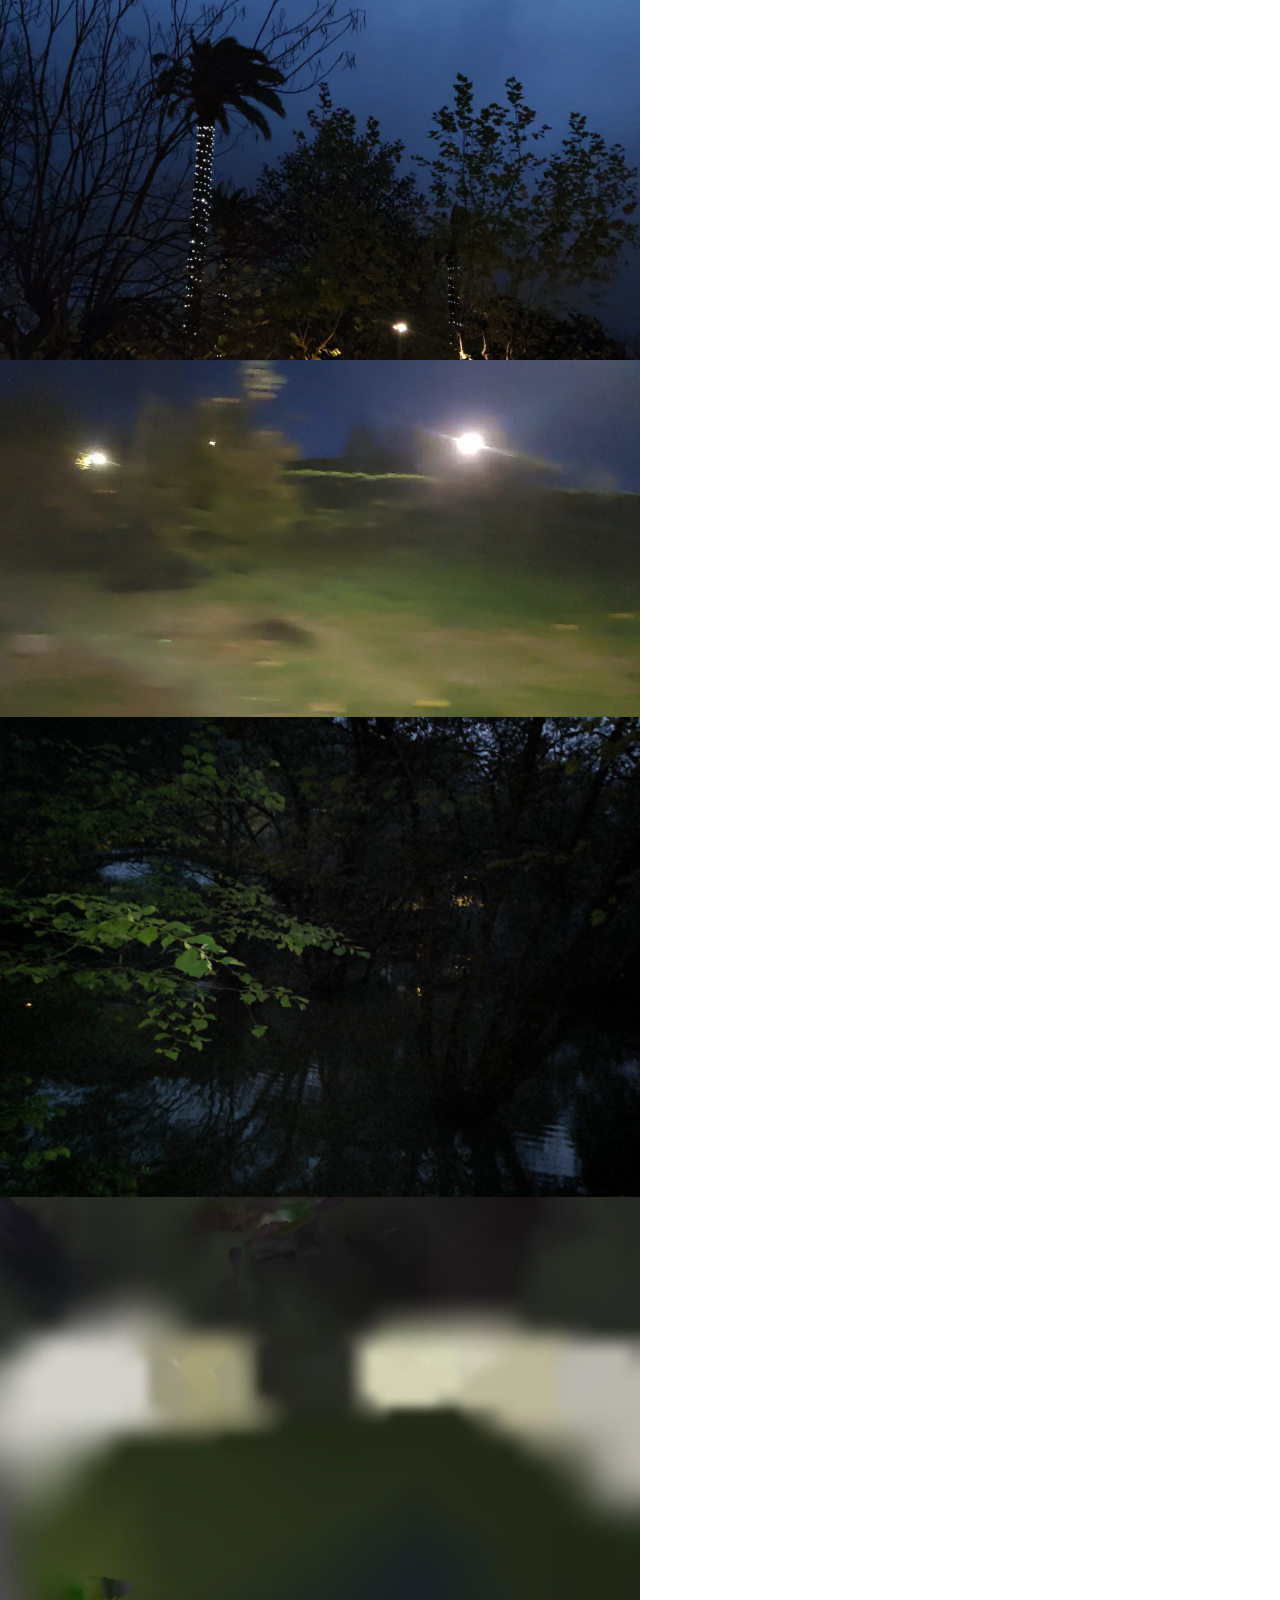
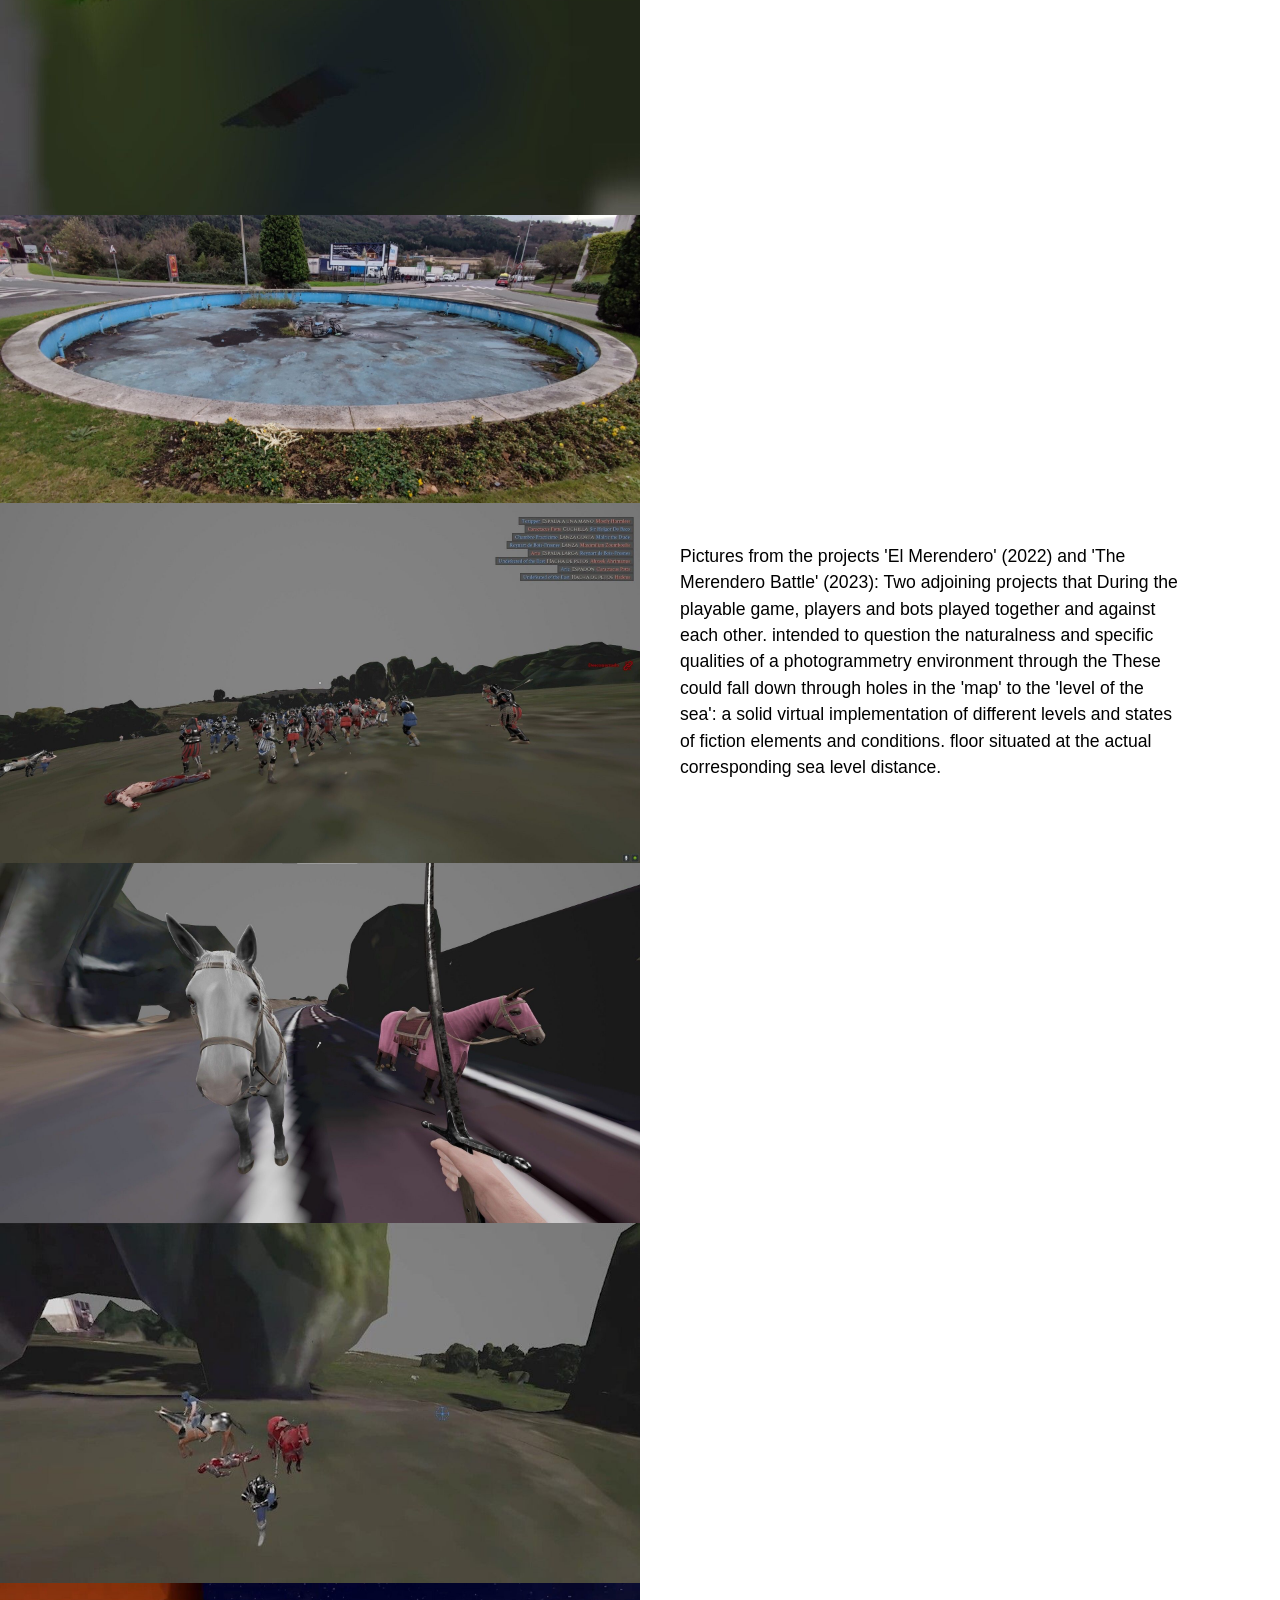
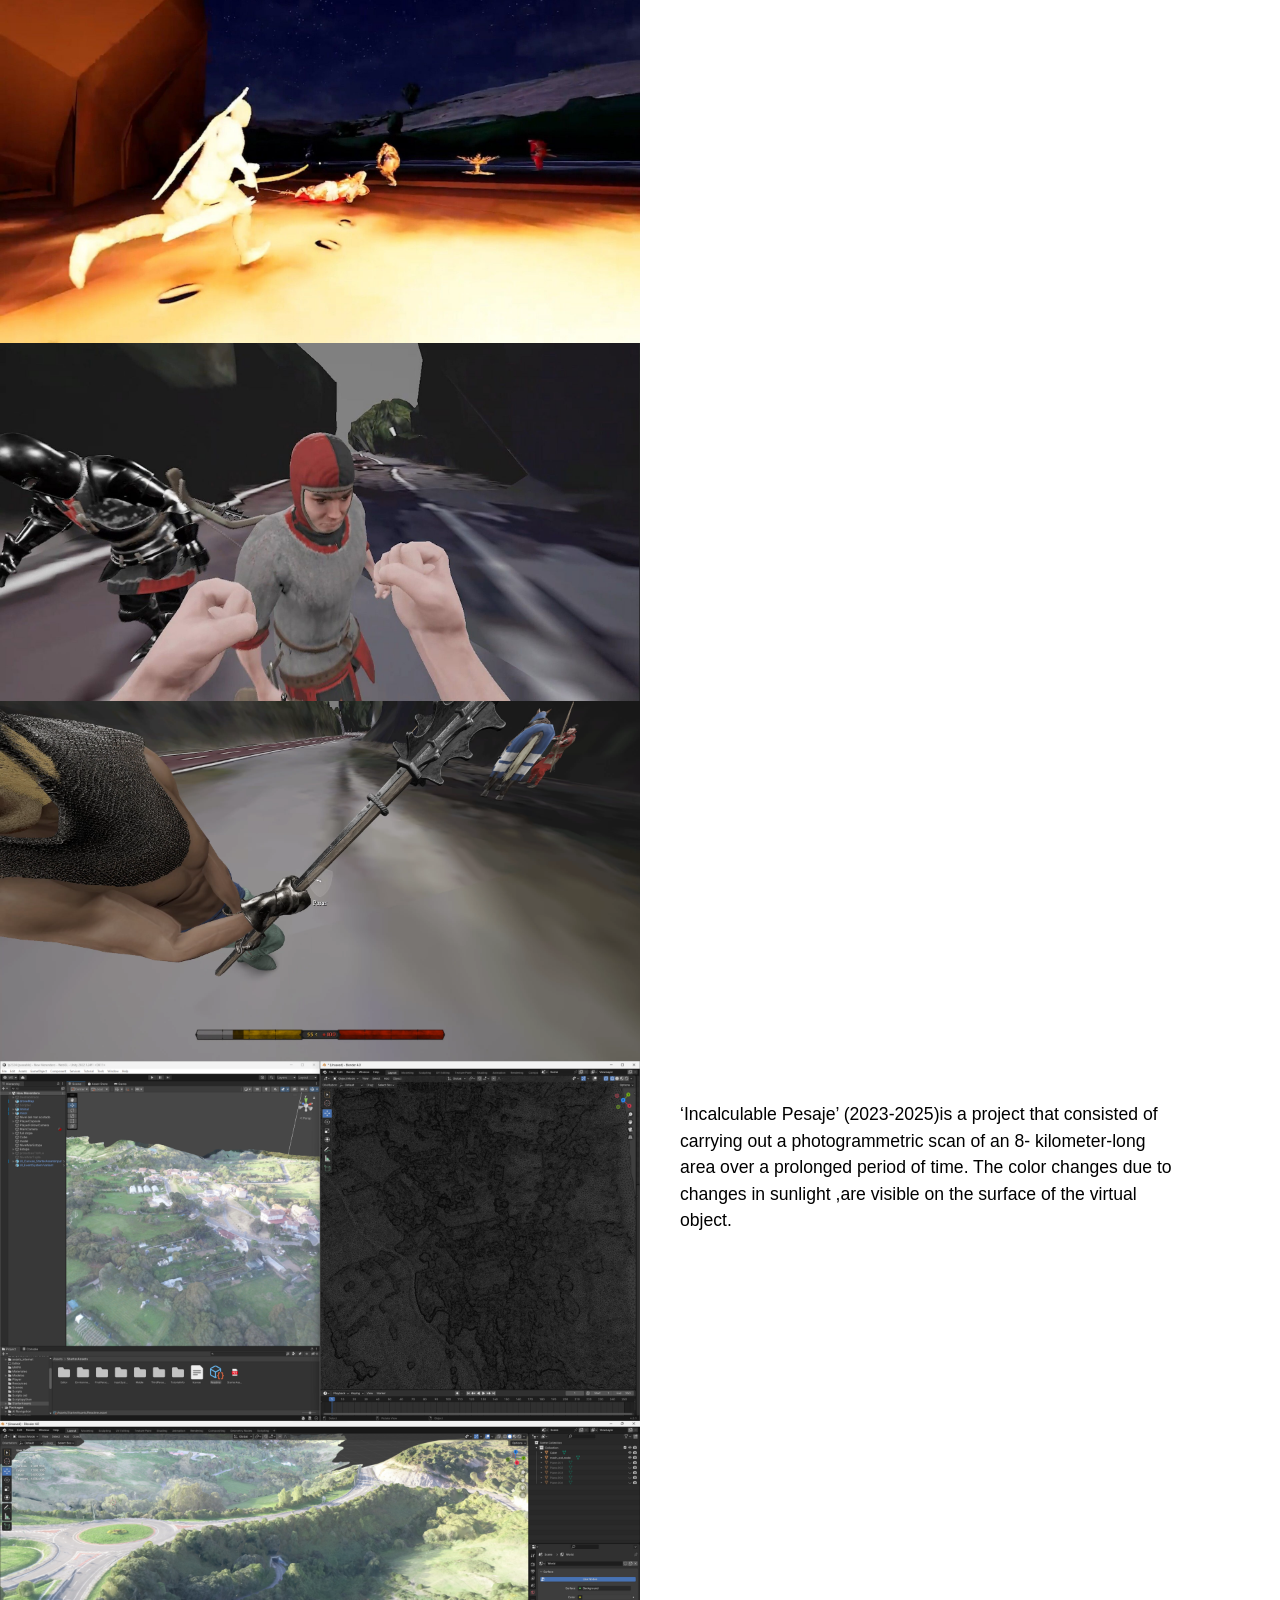
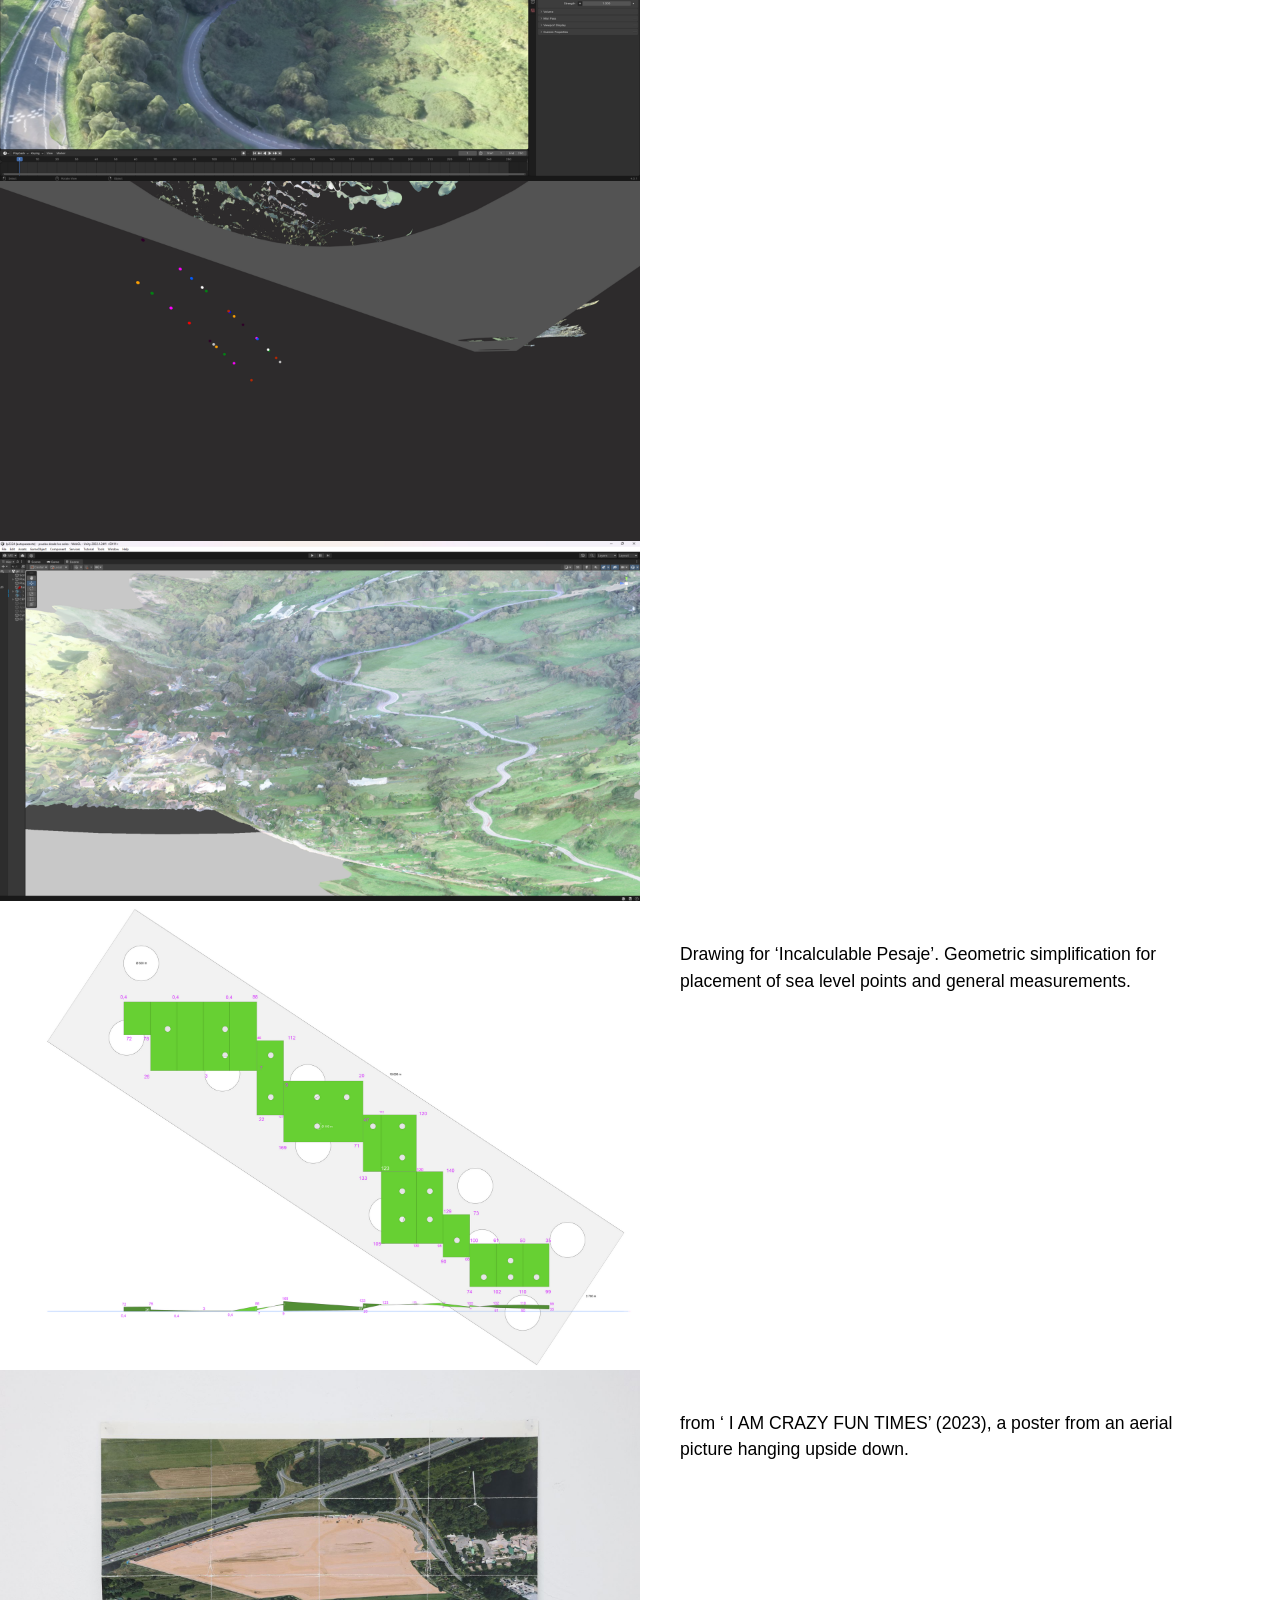
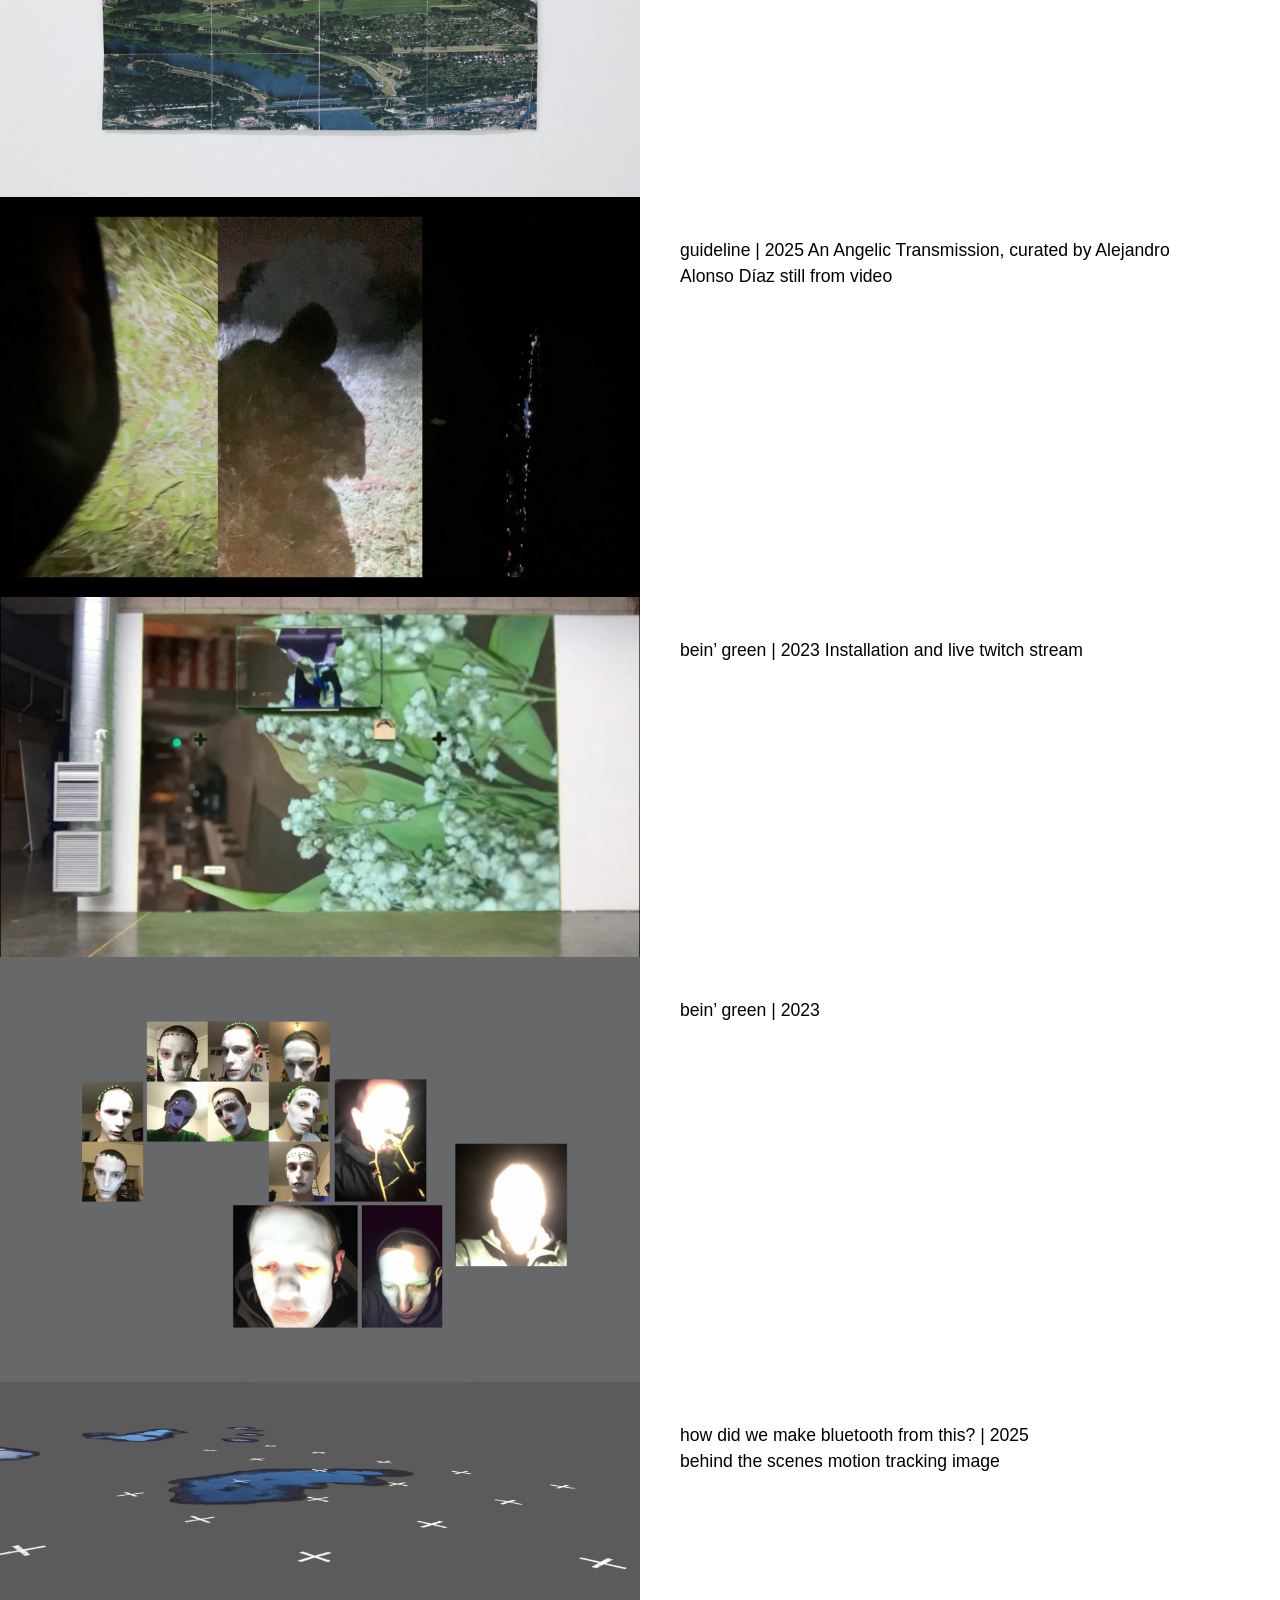
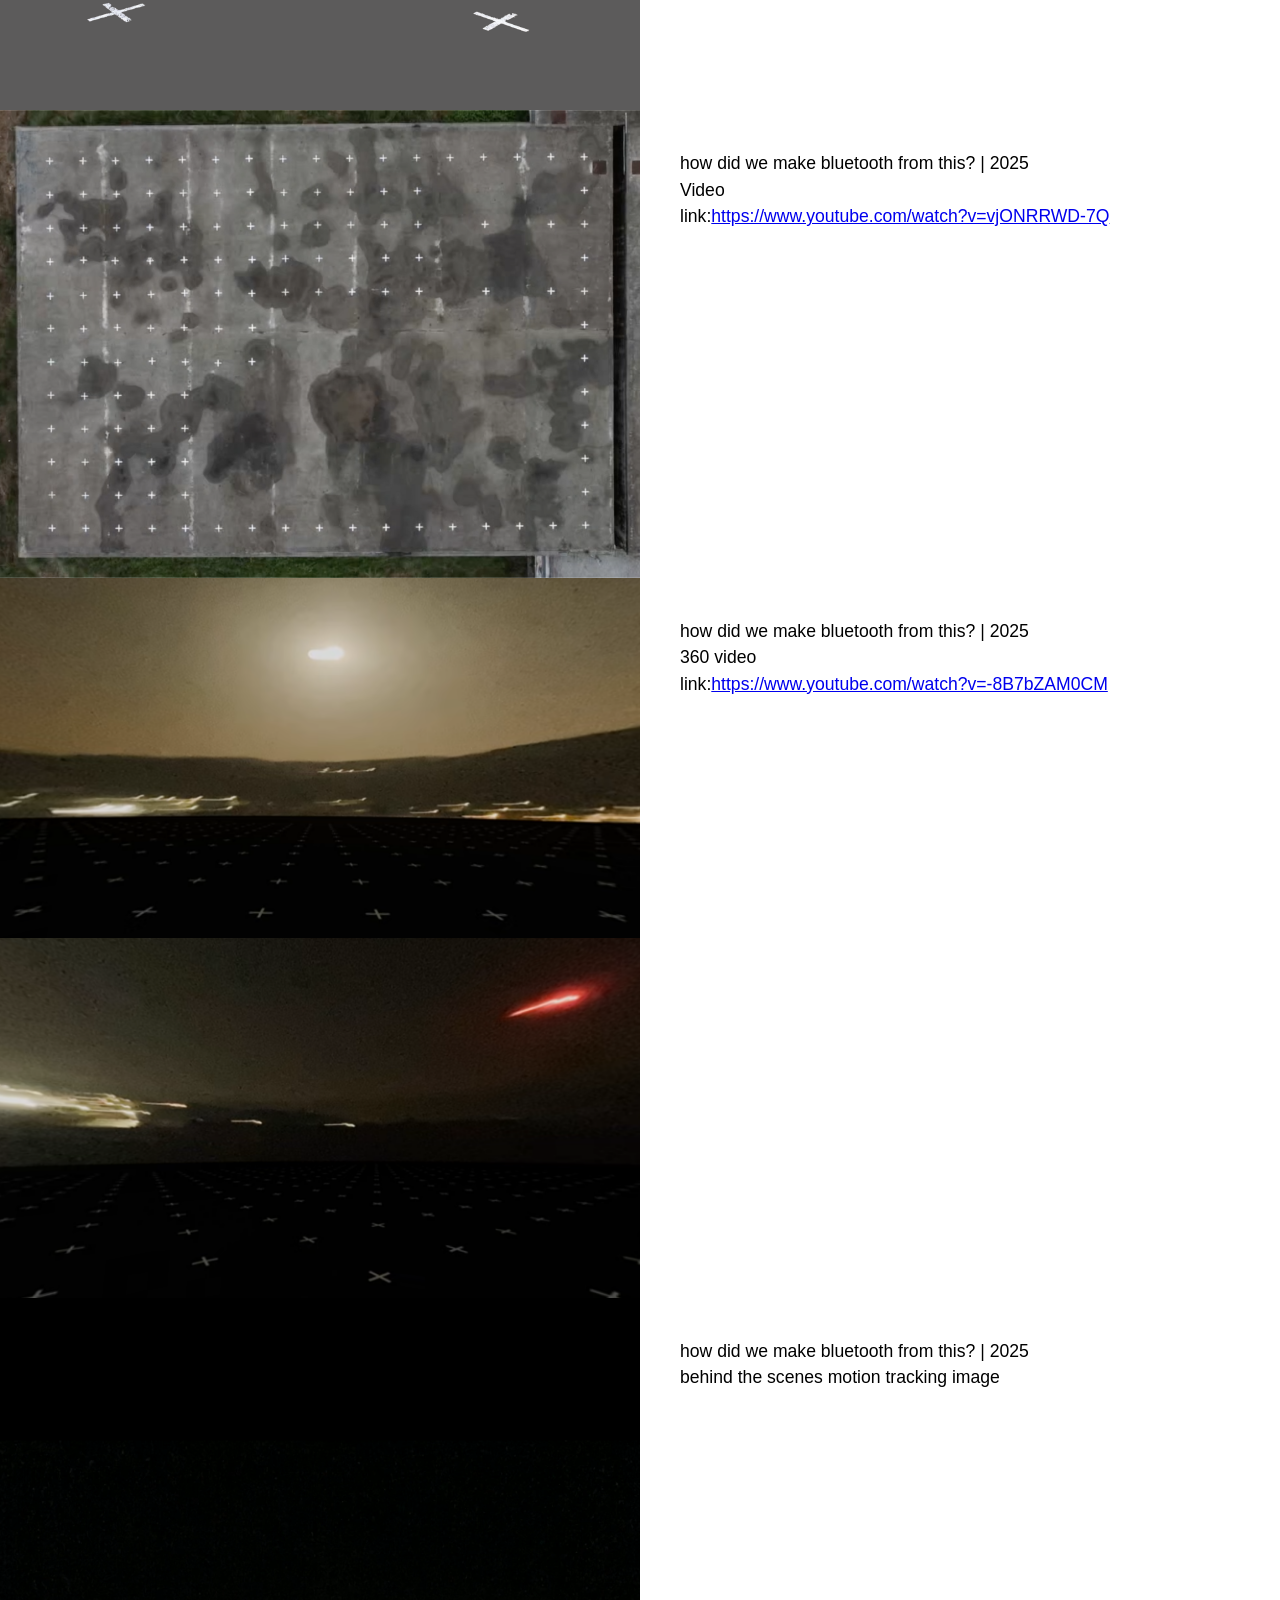
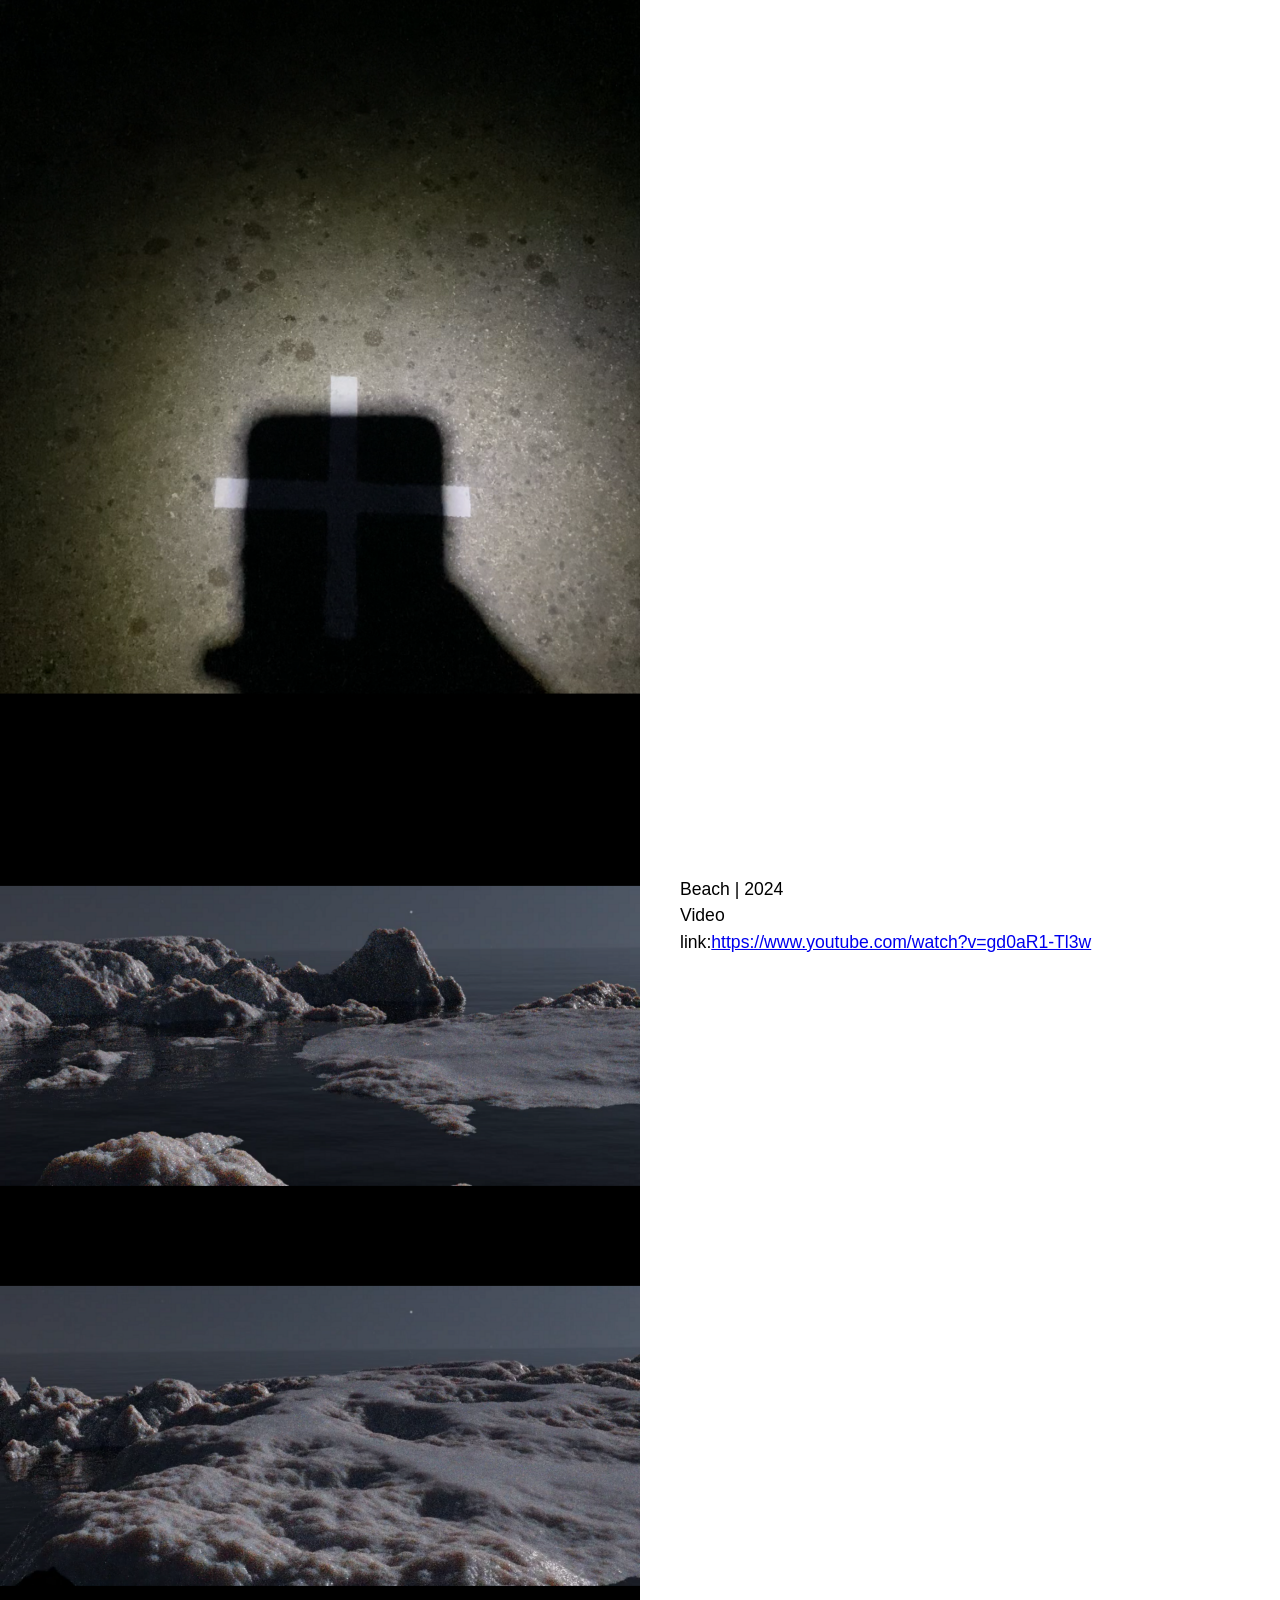
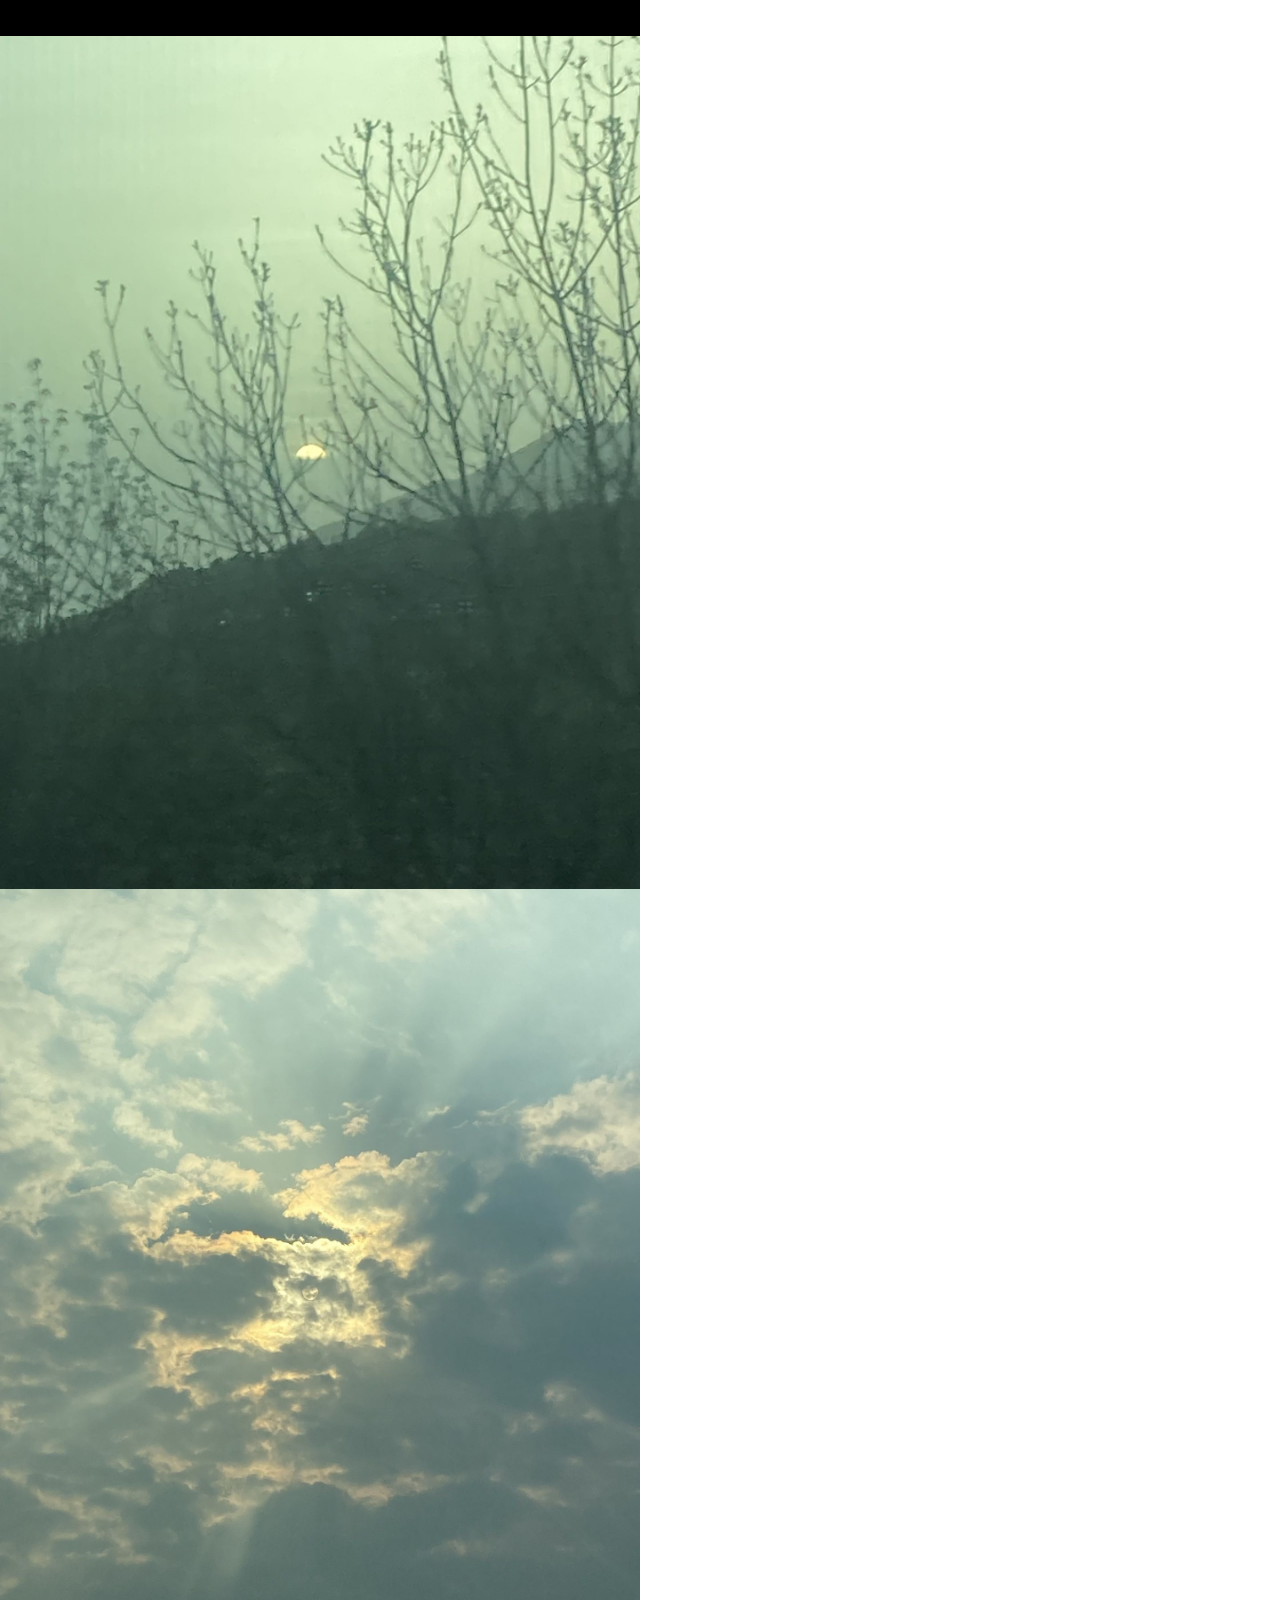
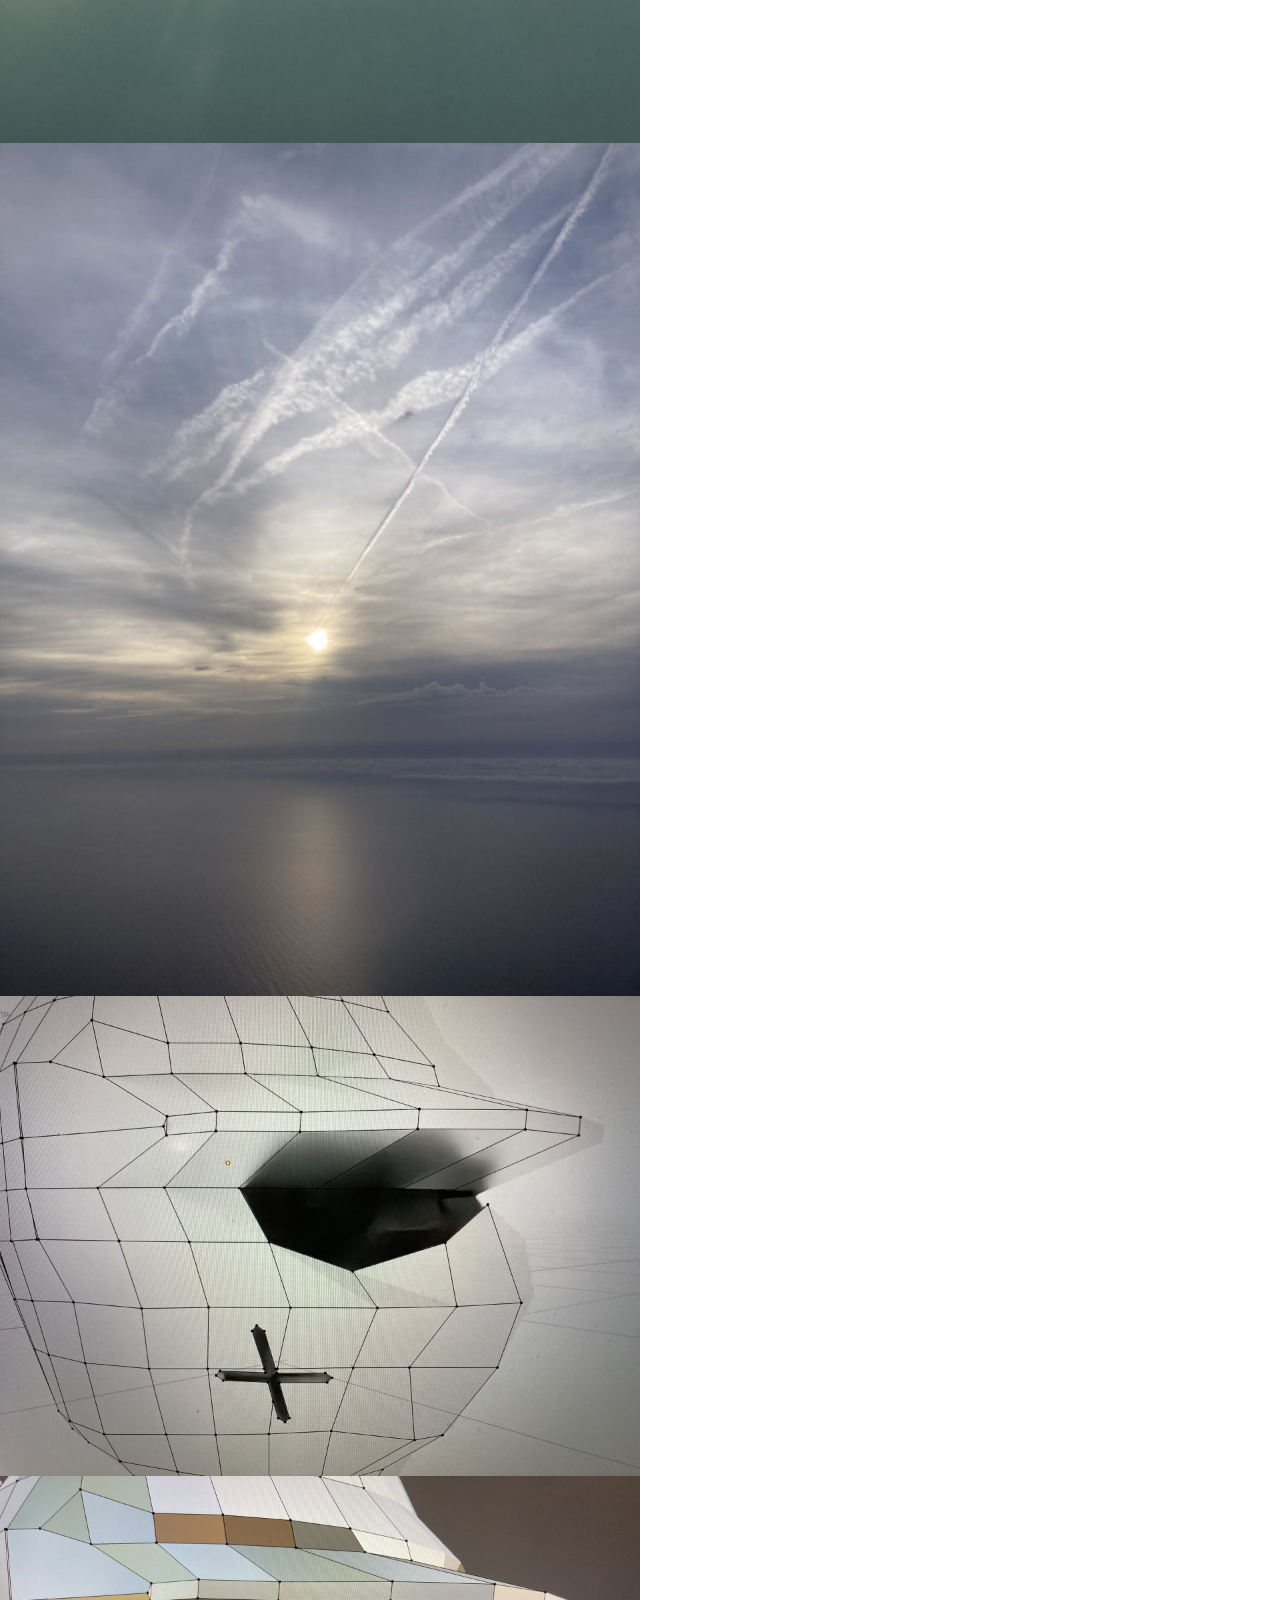
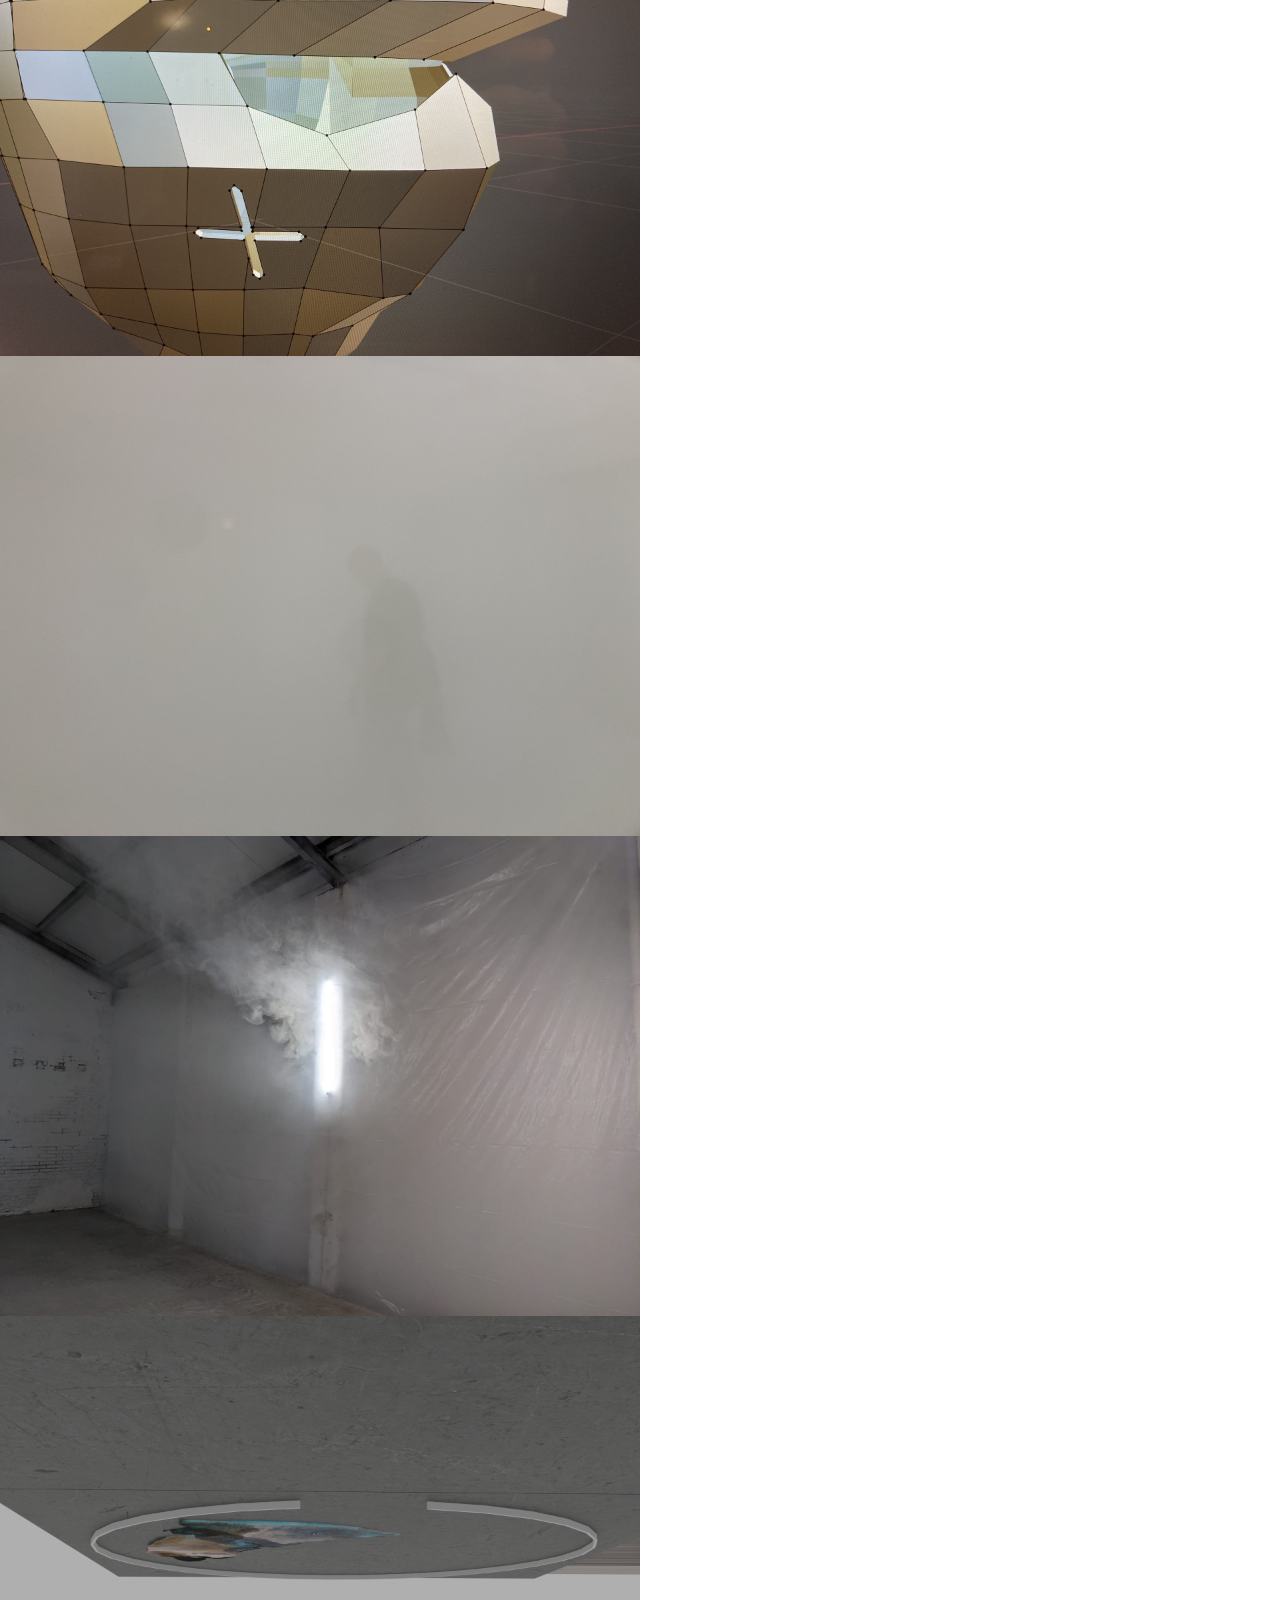
<file: index.html>
<!DOCTYPE html>
<html lang="es">
<head>
    <meta charset="UTF-8" />
    <meta name="viewport" content="width=device-width, initial-scale=1.0">
    <title>embeddedspace</title>
    <link rel="stylesheet" href="styles_reducido.css">
    
        <script data-goatcounter="https://danit0man.goatcounter.com/count"
            async src="//gc.zgo.at/count.js"></script>
</head>
<body>

    <div class="desktop-container">
        <!-- El JS llenará este contenedor -->
        <div id="imageSpace"></div>
    </div>

    <!-- MODAL PARA ZOOM -->
    <div id="mediaModal" class="modal">
        <div class="modal-content">
            <div id="modalMediaContainer"></div>
        </div>
    </div>

    <script src="gallery_reducido.js"></script>
</body>
</html>
</file>
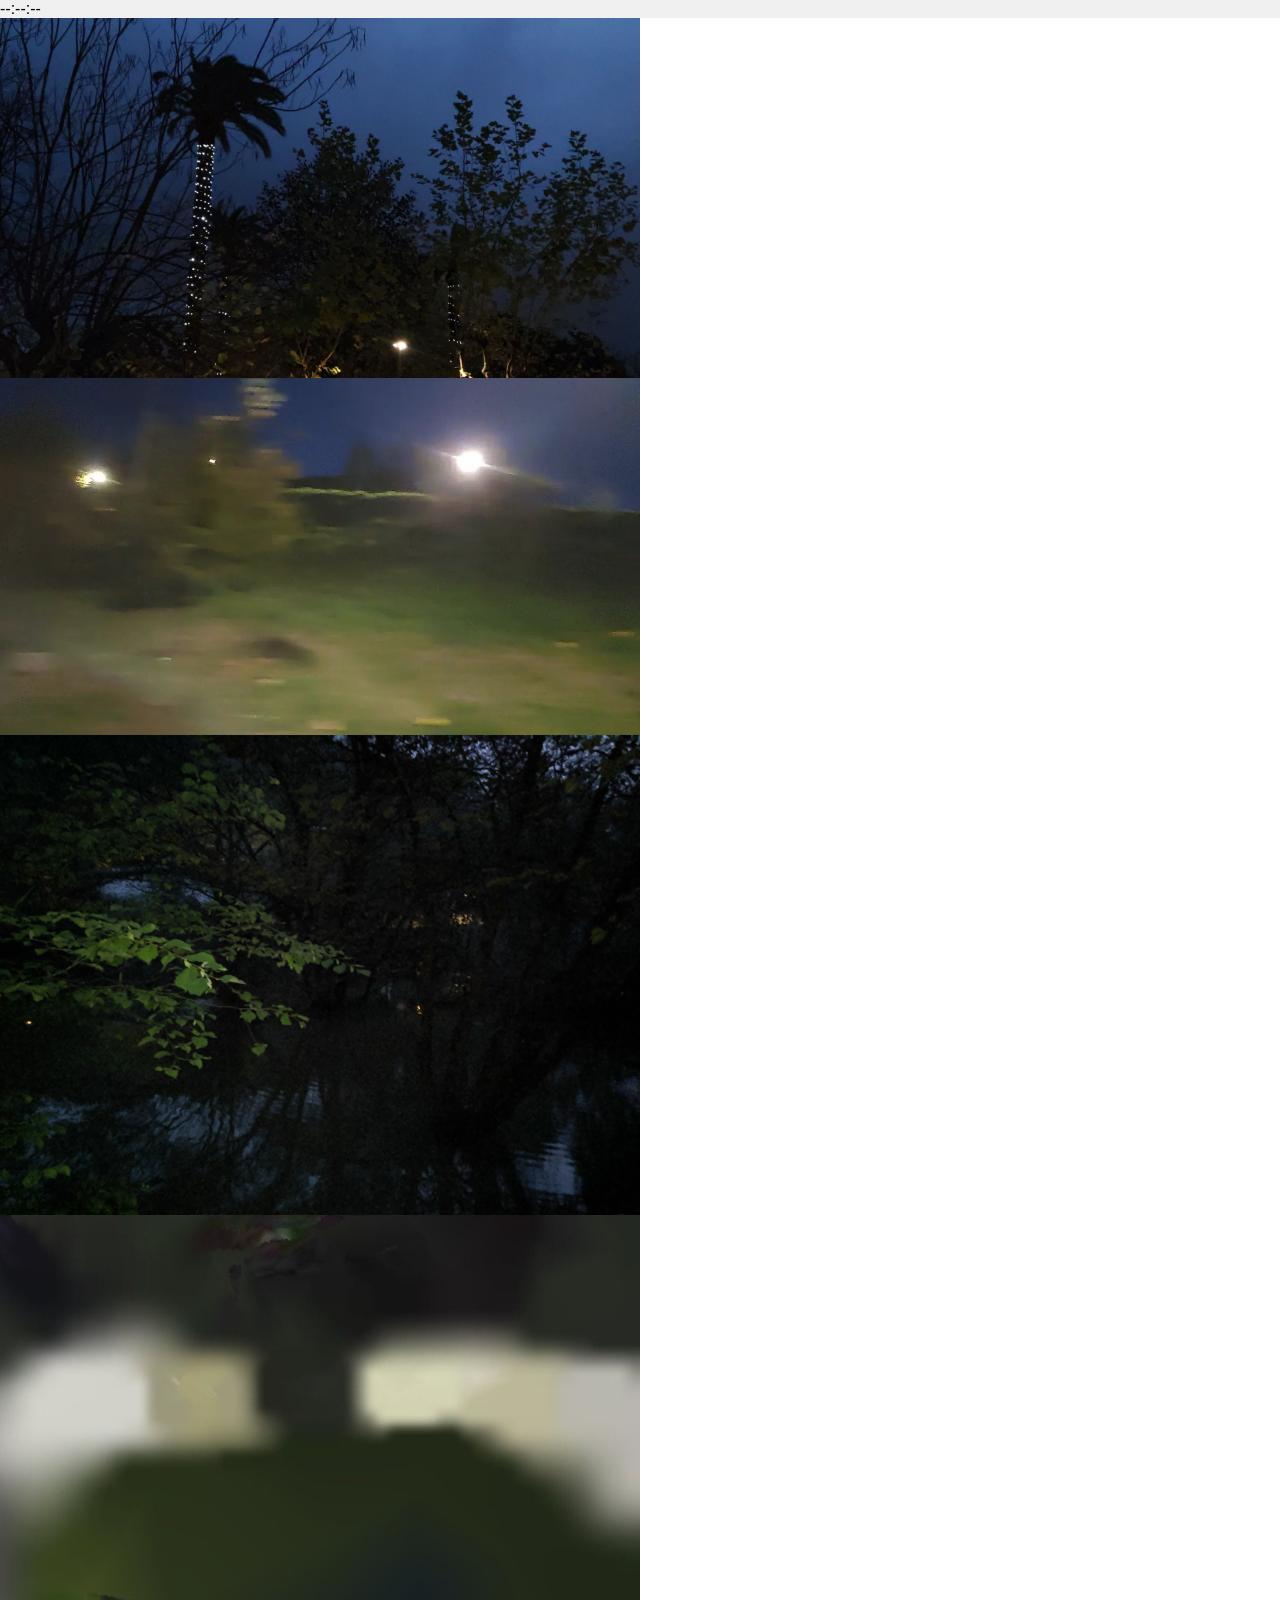
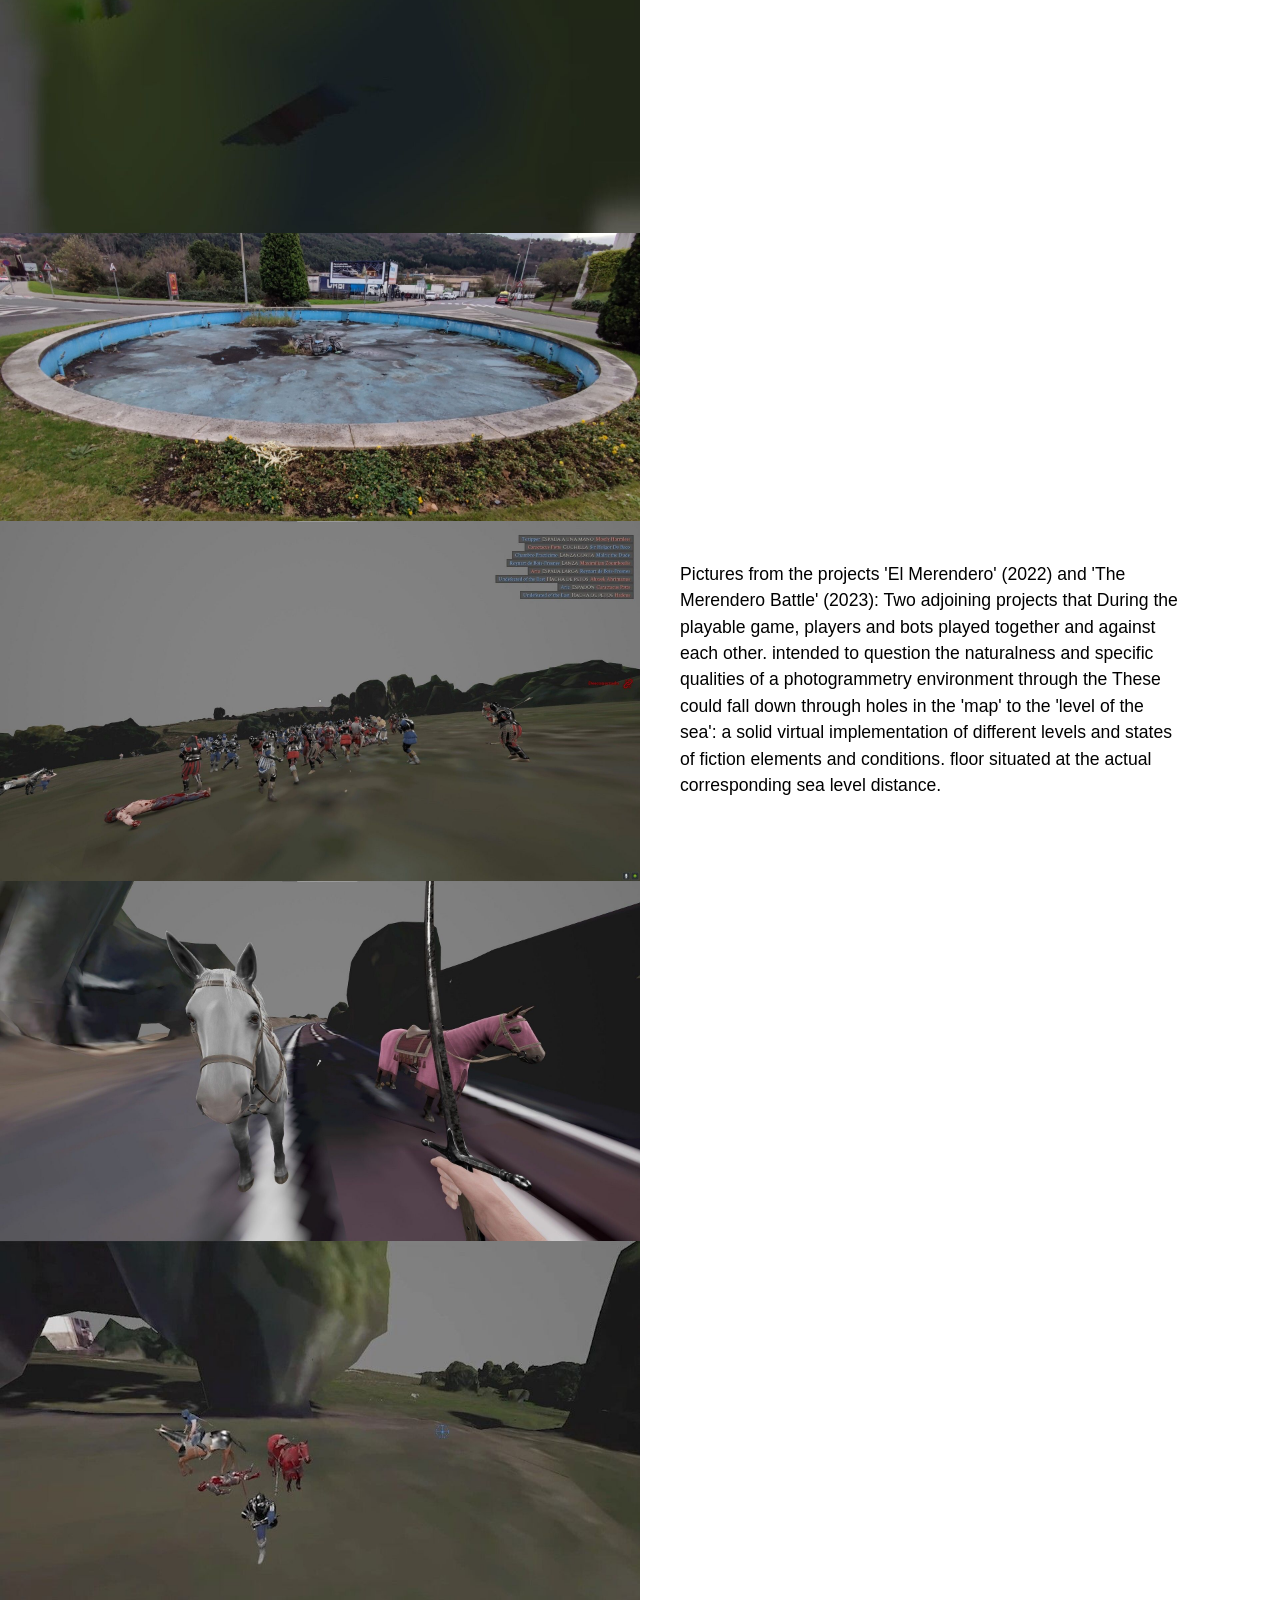
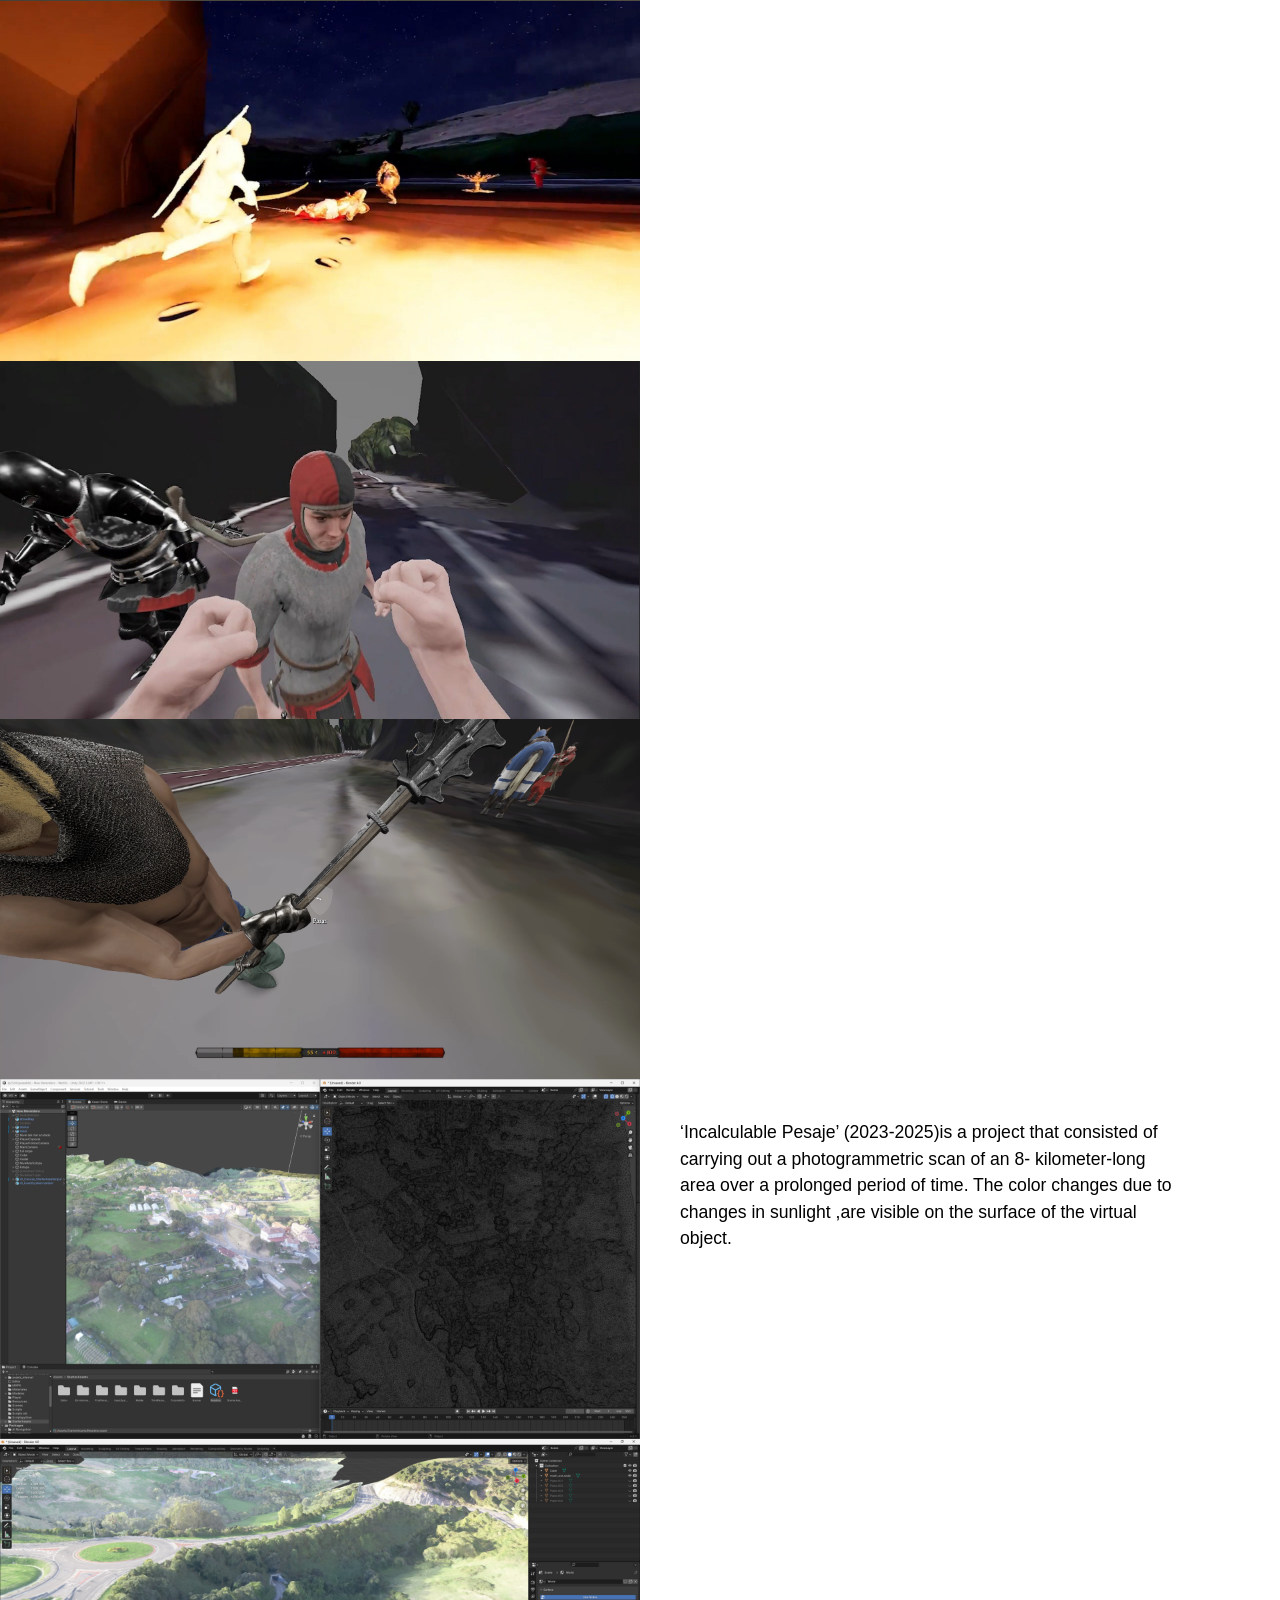
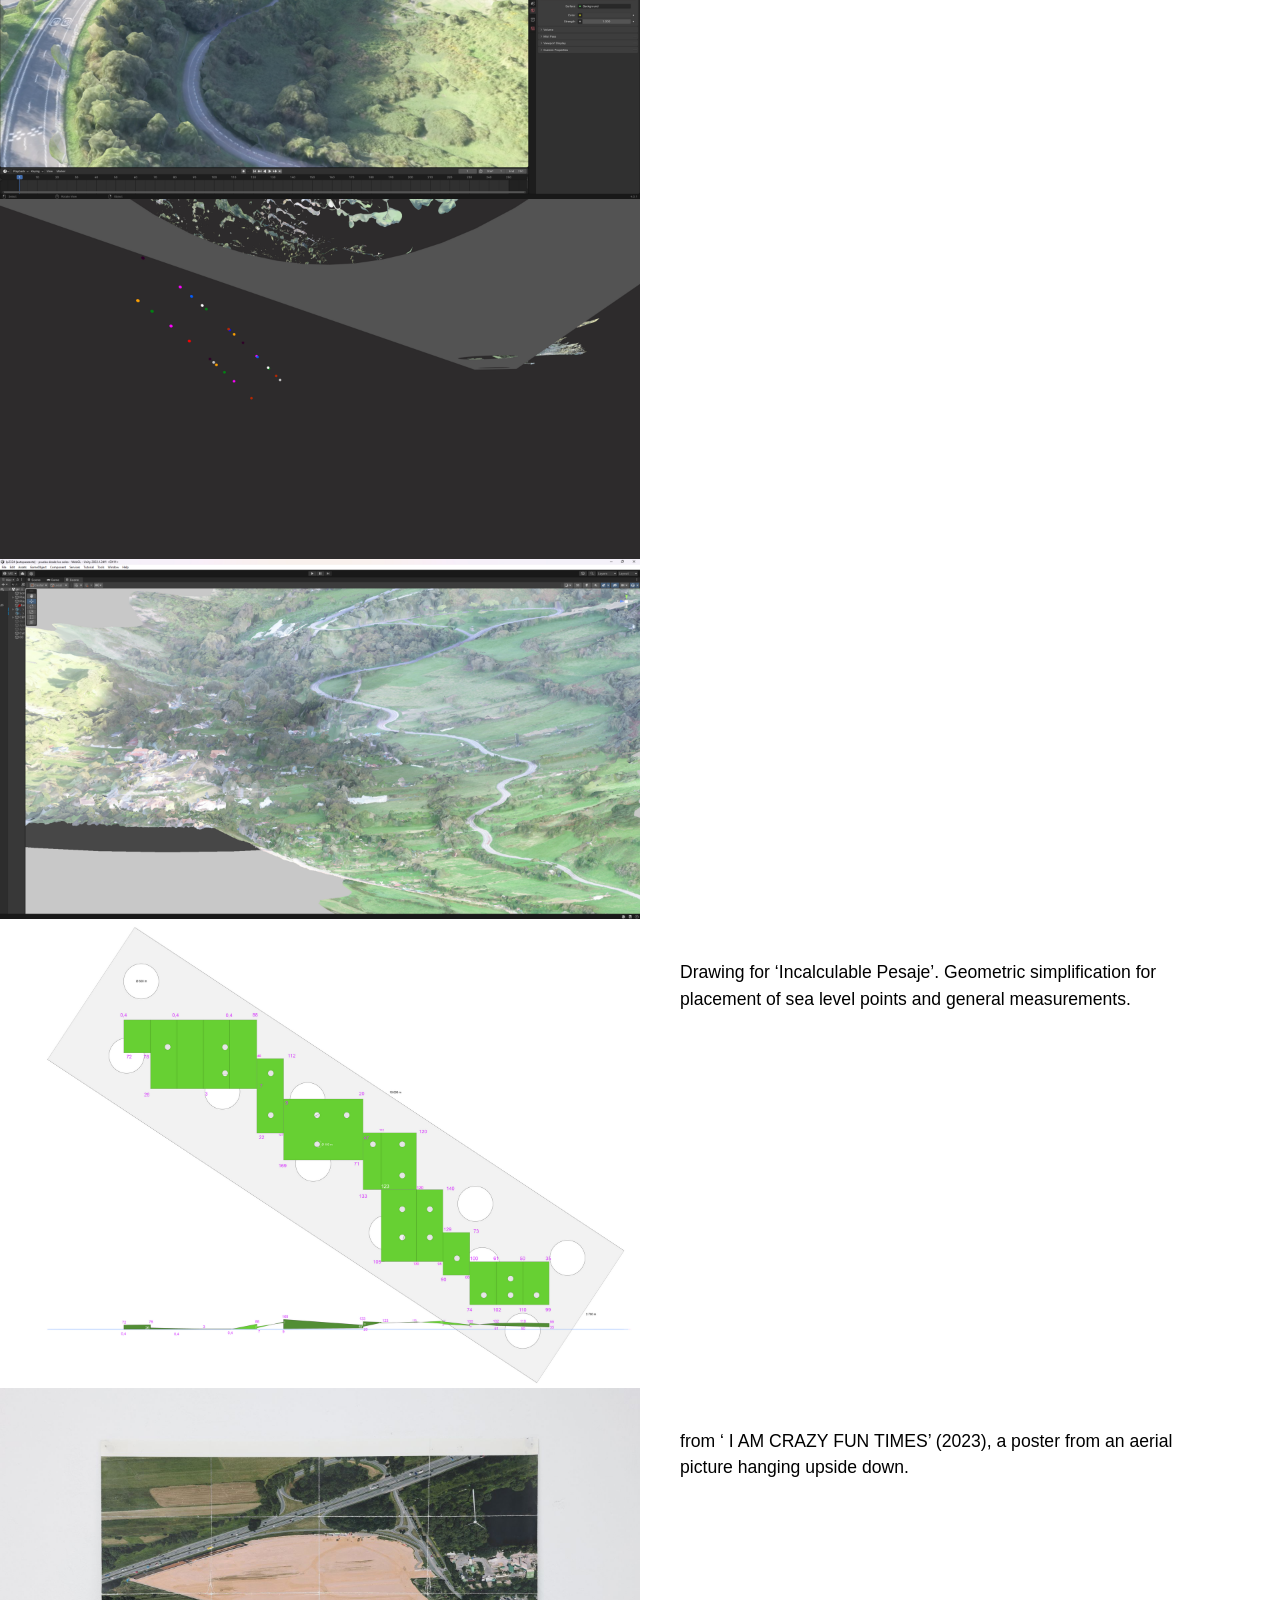
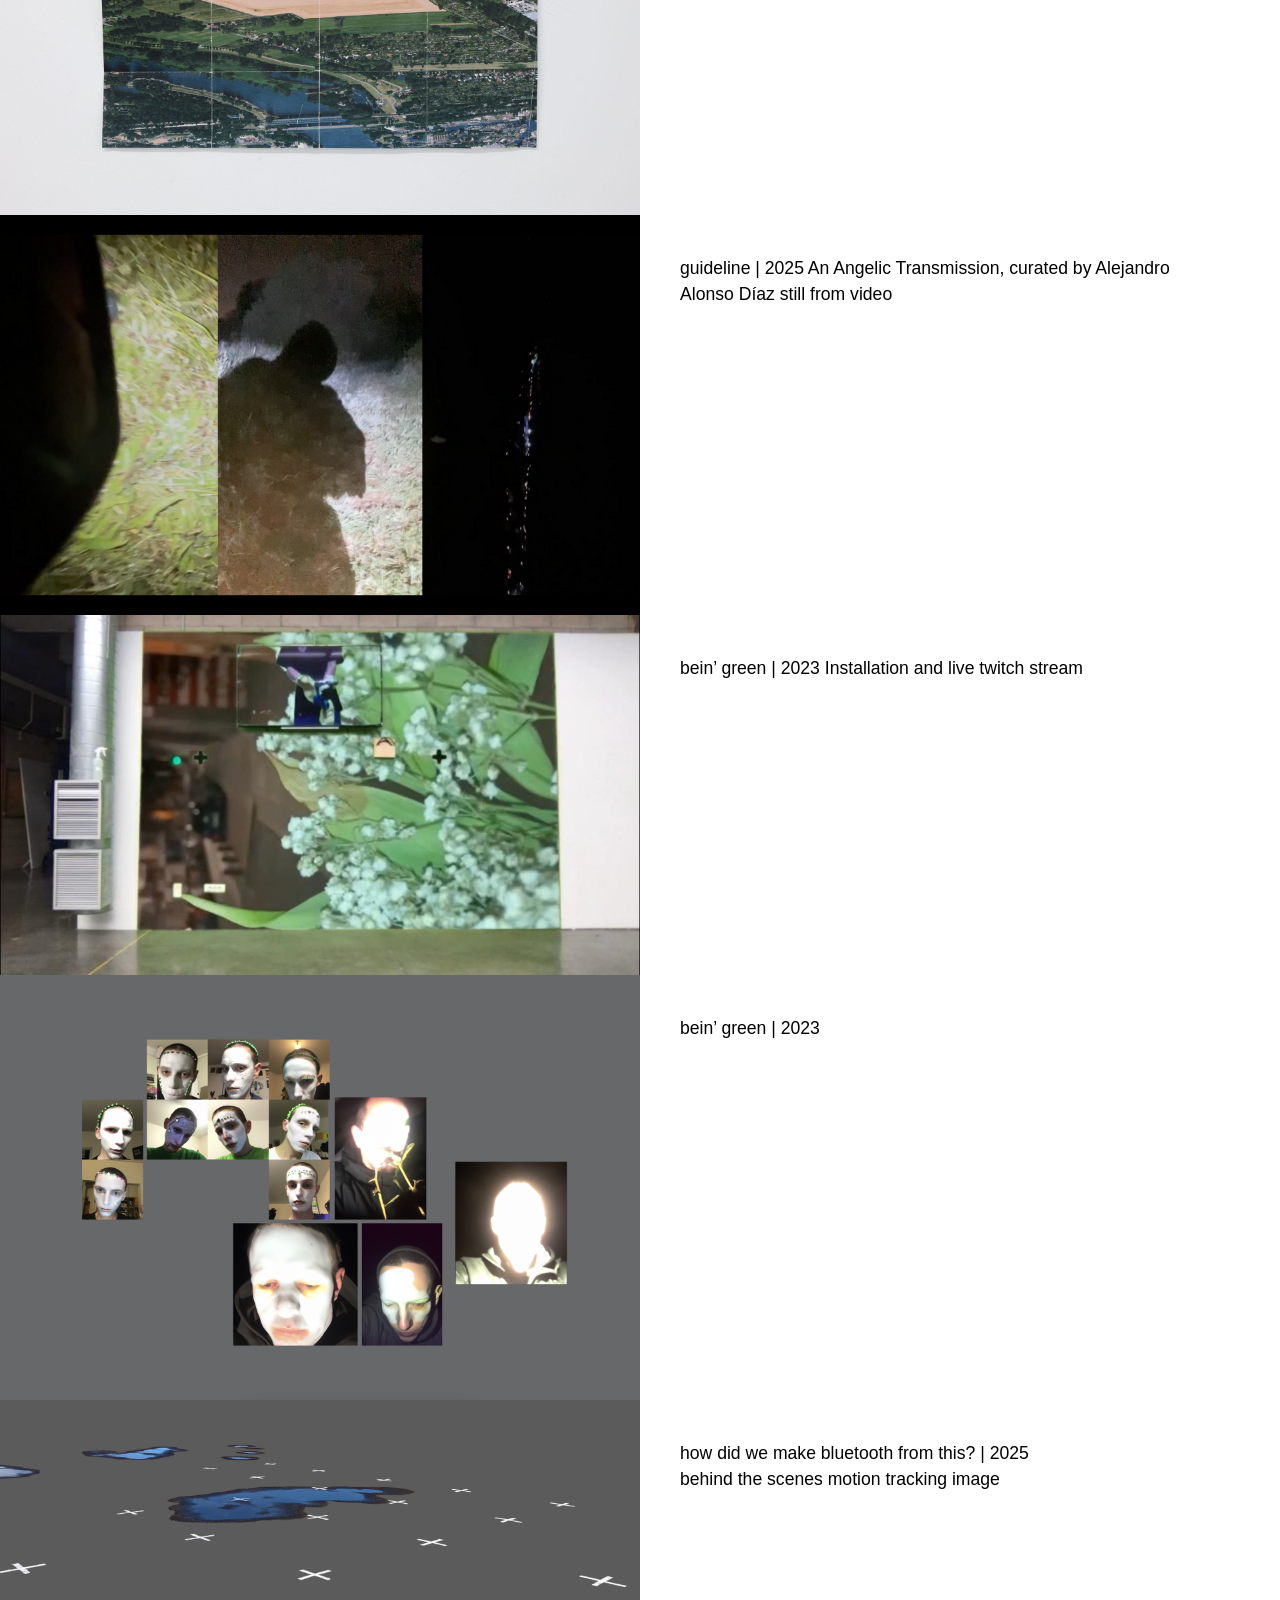
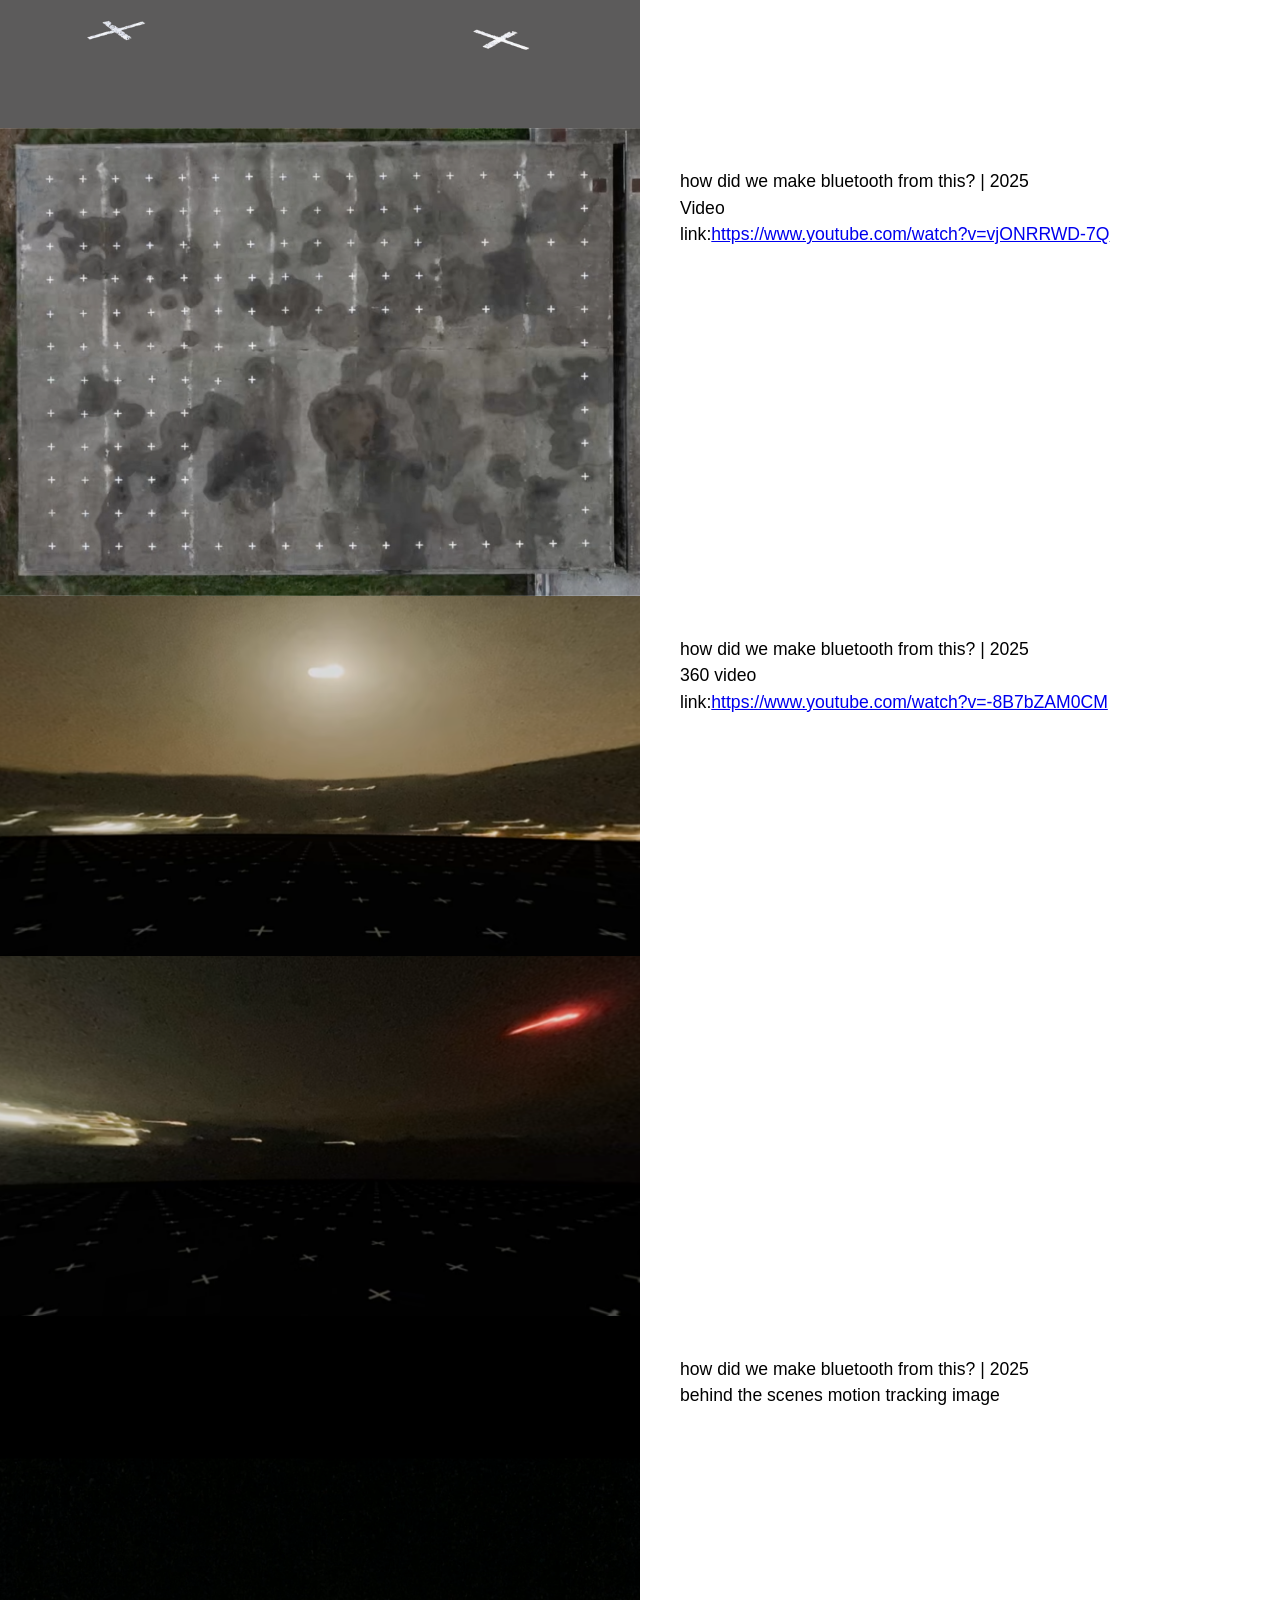
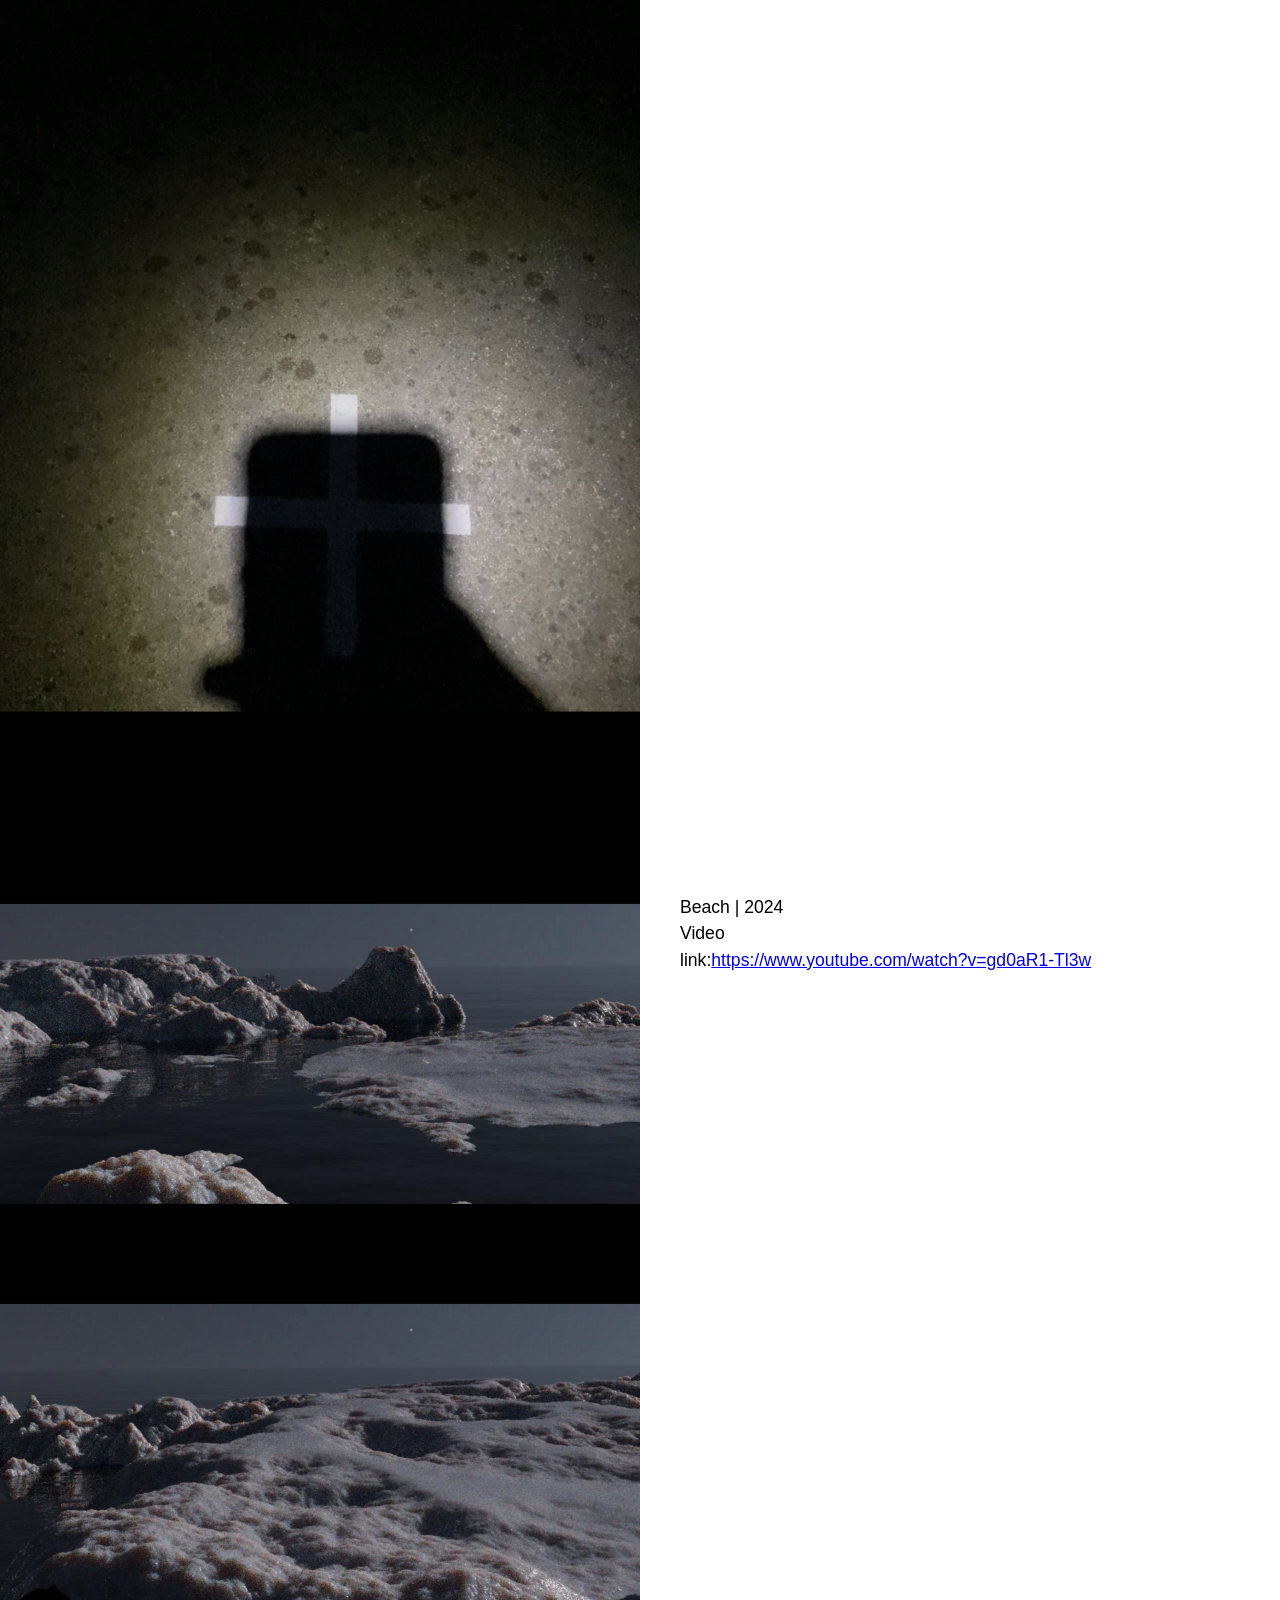
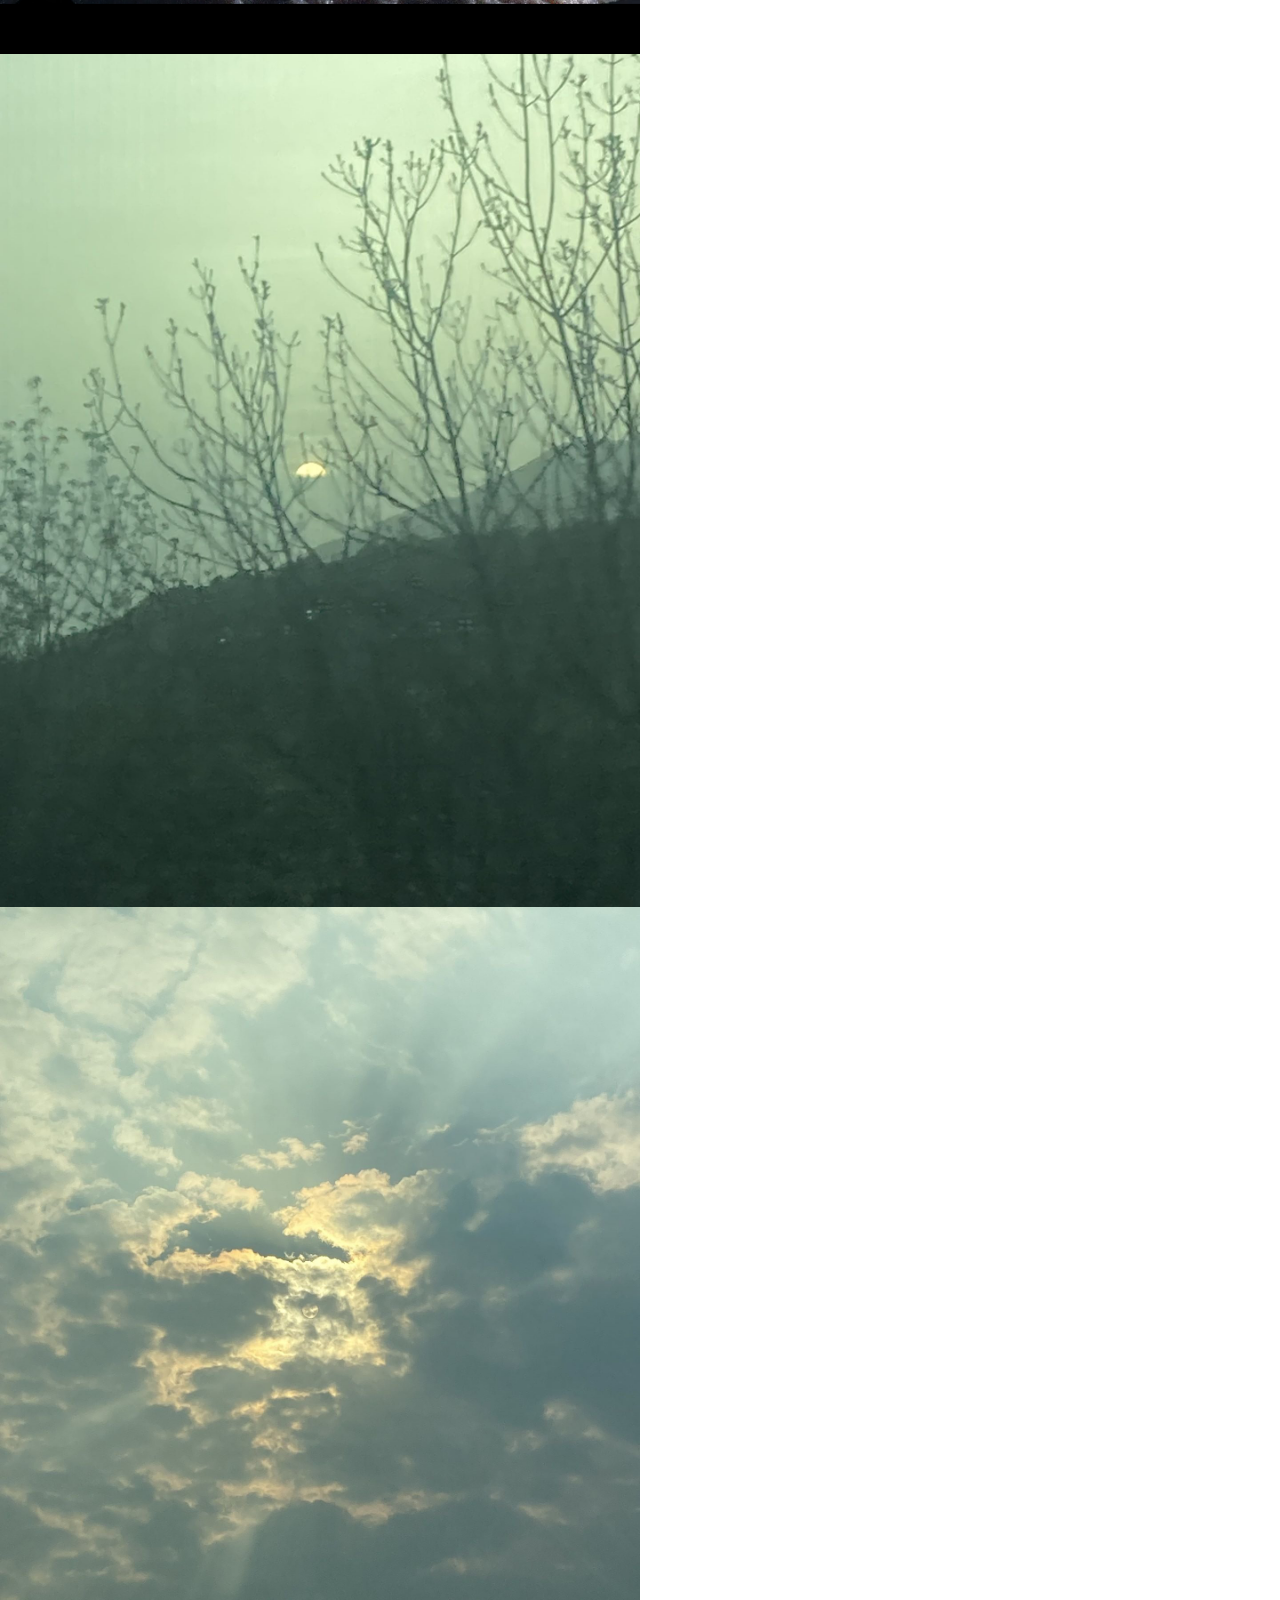
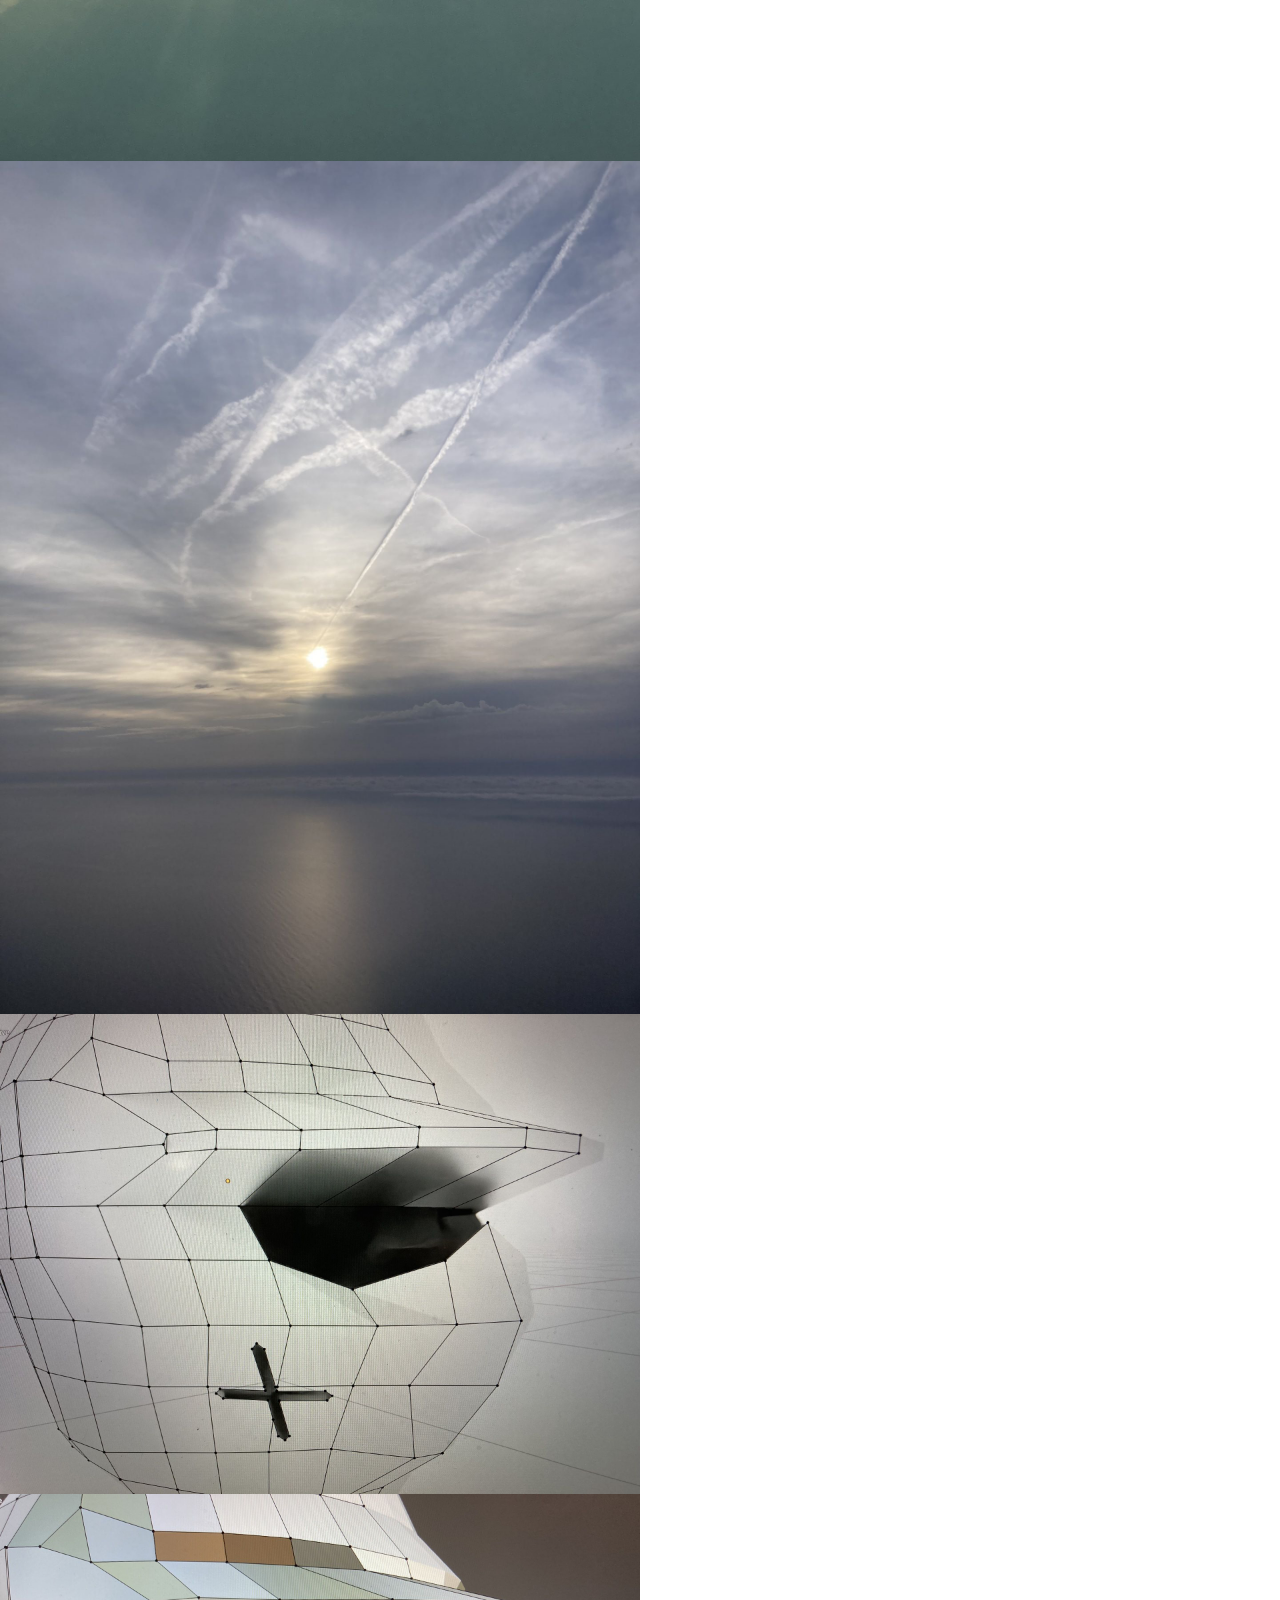
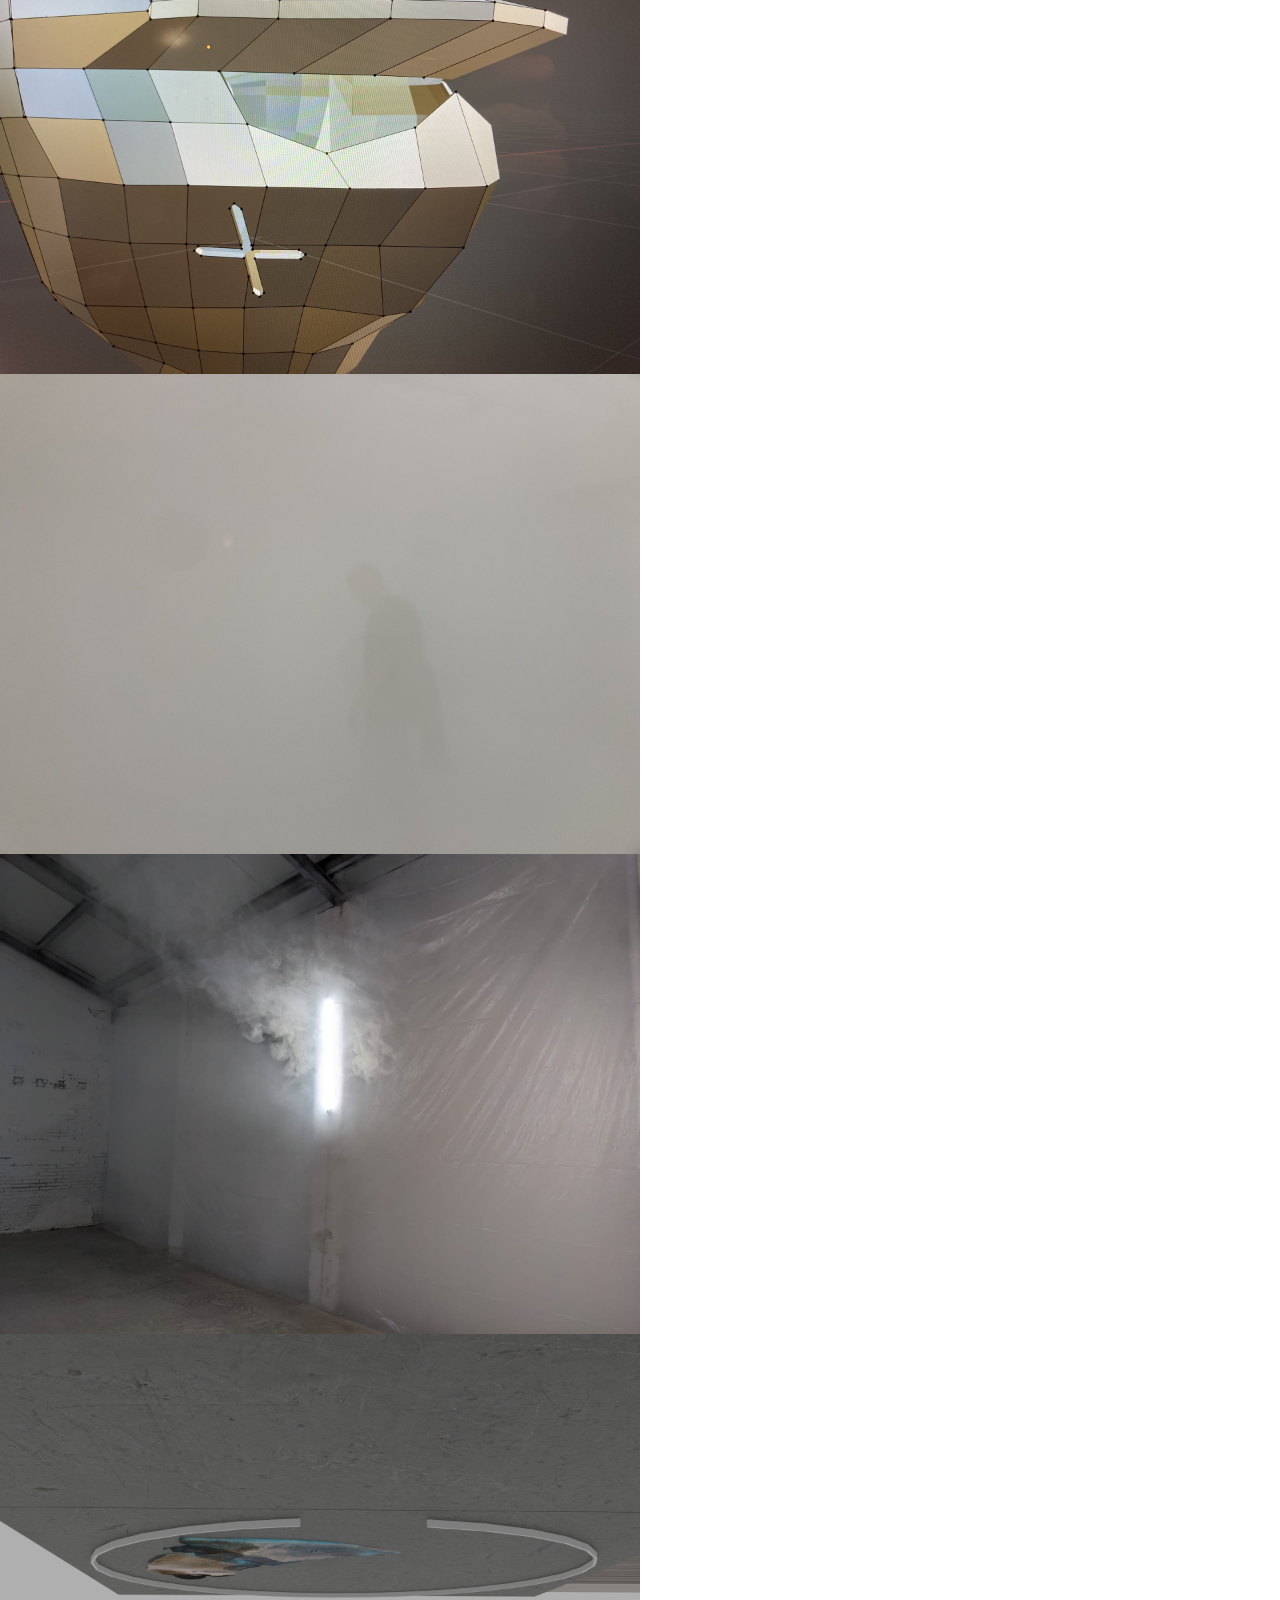
<file: videos_imagenes.html>
<!DOCTYPE html>
<html lang="es">
<head>
      <meta charset="UTF-8" />
      <meta name="description" content="web de dani.latre.">
      <meta name="keywords" content="Daniel Latre, arte">
      <meta name="author" content="Daniel Latre">
      <meta name="viewport" content="width=device-width, initial-scale=1.0">

       <meta name="robots" content="index, follow">

        <!-- Open Graph para redes sociales -->
        <meta property="og:title" content="dani.latre" />
        <meta property="og:description" content="web de dani.latre" />
        <meta property="og:image" content="https://dani-latre.xyz/img_optimizada/preview.jpg" />
        <meta property="og:url" content="https://dani-latre.xyz/" />
        <meta name="twitter:card" content="summary_large_image" />
        <link rel="shortcut icon" href="icon\favicon_2.png" type="image/x-icon">


    <title>dani.latre</title>
    <link rel="stylesheet" href="styles_reducido.css">

    <script data-goatcounter="https://danit0man.goatcounter.com/count"
        async src="//gc.zgo.at/count.js"></script>
    

    
</head>
<body>
 
        
       <div id="weather-clock-widget">
  <div id="current-time">--:--:--</div>

</div> 
    <!-- Contenedor principal con scroll -->
    <div class="desktop-container">
        <!-- Espacio amplio para las imágenes -->
        <div class="image-space" id="imageSpace">
            <!-- Las imágenes se agregarán aquí dinámicamente -->
        </div>
    </div>
    
    



    <!-- MODAL PARA ZOOM DE IMAGEN / VIDEO -->
<div id="mediaModal" class="modal">
  <div class="modal-content">

</span>

    <div id="modalMediaContainer"></div>
  </div>
</div>


    

    <script src="gallery_reducido.js"></script>
    
</body>
</html>
</file>
<file: styles_reducido.css>
/* ESTRUCTURA BASE */
body, html {
    margin: 0;
    padding: 0;
    background-color: #f0f0f0;
    font-family: Arial, sans-serif;
}
link {
    text-decoration: none;
    color: inherit;
}

#imageSpace {
    width: 100%;
}

/* CONTENEDOR DE GRUPO */
.group-container {
    display: flex;
    width: 100%;
    position: relative; /* Define el límite para el texto fijo */
    align-items: stretch; 
    background-color: #fff;
}

/* IZQUIERDA: IMÁGENES PEGADAS (SIN GAP) */
.media-list {
    width: 50%;
    display: flex;
    flex-direction: column;
    gap: 0;           /* Cero espacio entre bloques */
    line-height: 0;    /* Elimina huecos tipográficos */
}

.media-wrapper {
    width: 100%;
    margin: 0;
    padding: 0;
}

.media-wrapper img,
.media-wrapper video {
    width: 100%;
    height: auto;
    display: block;   /* Vital para que no haya espacio debajo de la imagen */
}

/* DERECHA: EL CARRIL DEL TEXTO */
.caption-wrapper {
    width: 50%;
    position: relative;
    /* El padding-top lo pone el JS para retrasar la aparición */
}

/* EL TEXTO QUE SE QUEDA FIJO EN PANTALLA */
.sticky-content {
    position: -webkit-sticky;
    position: sticky;
    top: 0;             /* Se ancla al techo de la ventana */
    height: auto;
         /* Mide lo mismo que tu pantalla */
    
    display: flex;
    align-items: flex; /* El texto se queda "fijo" abajo a la derecha */
    padding: 40px;
    box-sizing: border-box;
    align-self: flex-start; /* Permite que flote a lo largo de las imágenes */
}

.image-caption {
    font-size: 1.1rem;
    line-height: 1.5;
    color: #000;
    margin: 0;
    max-width: 90%;
    padding-bottom: 20px;
}

/* MODAL */
.modal {
    display: none;
    position: fixed;
    inset: 0;
    background-color: white;
    z-index: 10000;
    justify-content: center;
    align-items: center;
}
.modal-content img, .modal-content video {
    max-width: 90vw;
    max-height: 90vh;
}

@media (max-width: 768px) {
    /* 1. Modal desactivado */
    .modal { display: none !important; }

    /* 2. Contenedor a ancho completo */
    .group-container {
        display: block; 
        width: 100vw;
        position: relative;
    }

    /* 3. DESENFOQUE DE IMÁGENES: Cuando la info está activa */
    body.show-captions-mobile .media-list {
        
        transition: filter 0.s ease;
    }

    .media-list {
        width: 100%;
        line-height: 0;
        filter: blur(0px);
        transition: filter 0s ease;
    }

    /* 4. EL CONTENEDOR STICKY (Overlay) */
    .caption-wrapper {
        position: absolute;
        top: 10%;
        bottom: 0;
        width: 100%;
        height: 0; /* No ocupa espacio real, flota sobre las fotos */
        overflow: visible; 
        z-index: 100;
        pointer-events: none;
        opacity: 0;
        visibility: hidden;
        transition: opacity 0s ease;
    }

    body.show-captions-mobile .caption-wrapper {
        opacity: 1;
        visibility: visible;
    }

    /* 5. EL CONTENIDO (Posicionamiento del texto) */
    .sticky-content {
        position: absolute;
        bottom: 30px; /* Separación del borde inferior de la pantalla */
        left: 0;
        width: 100%;
        padding: 0px 20px 0px 0px; /* Margen lateral del bloque de texto */
        box-sizing: border-box;
        pointer-events: auto;
        display: block;
    }

    /* 6. ESTILO DE LA IMAGEN: Bloque Blanco Línea por Línea */
    .image-caption {
        display: inline; /* PERMITE QUE EL FONDO SEA POR LÍNEA */
        background-color: white; /* Blanco sólido */
        color: black !important; /* Texto negro */
        font-size: 1.1rem;
        line-height: 1.5; /* Espaciado entre bloques blancos */
        padding: 4px 4px; /* Padding vertical */
        

        
        box-decoration-break: clone;
        -webkit-box-decoration-break: clone;
        
        /* Posicionamiento para compensar el shadow */
        position: relative;
        left: 10px; 
        
        text-shadow: none !important;
        font-family: Arial, sans-serif;
    }
}
</file>
